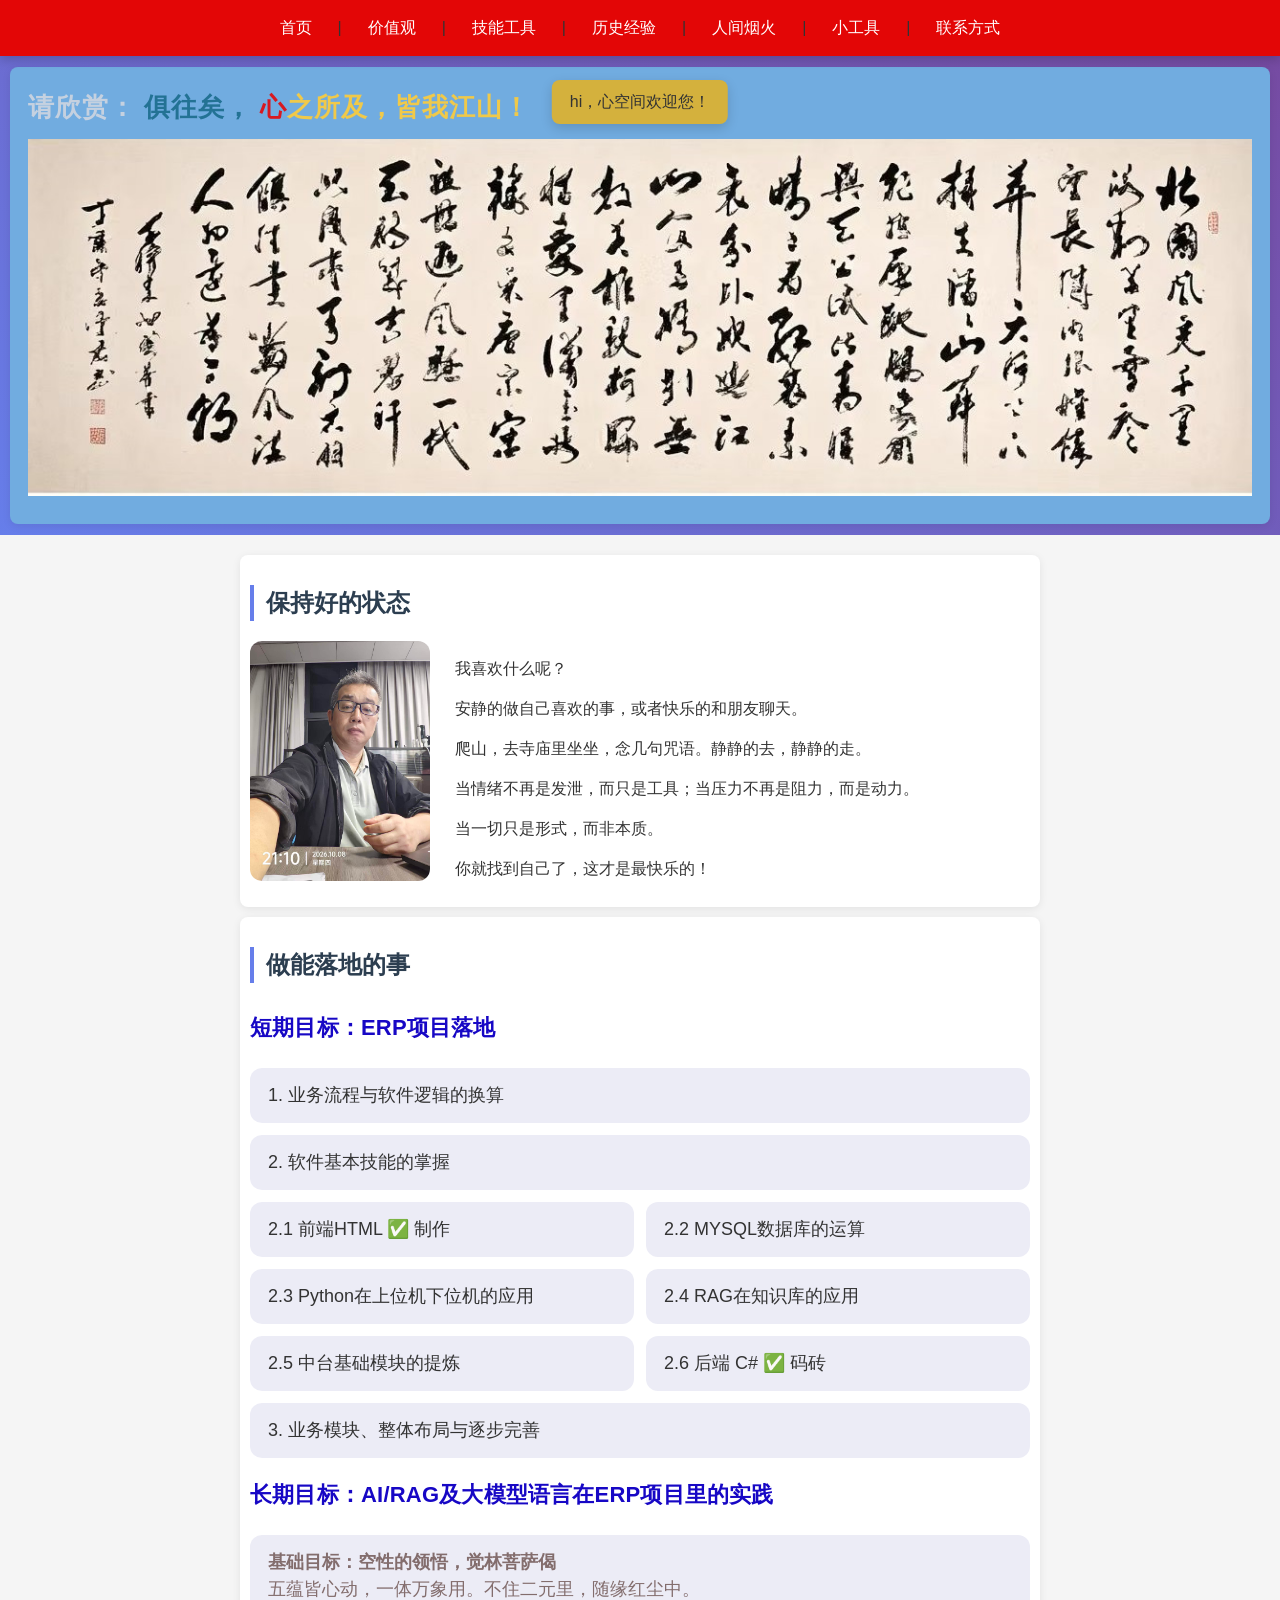
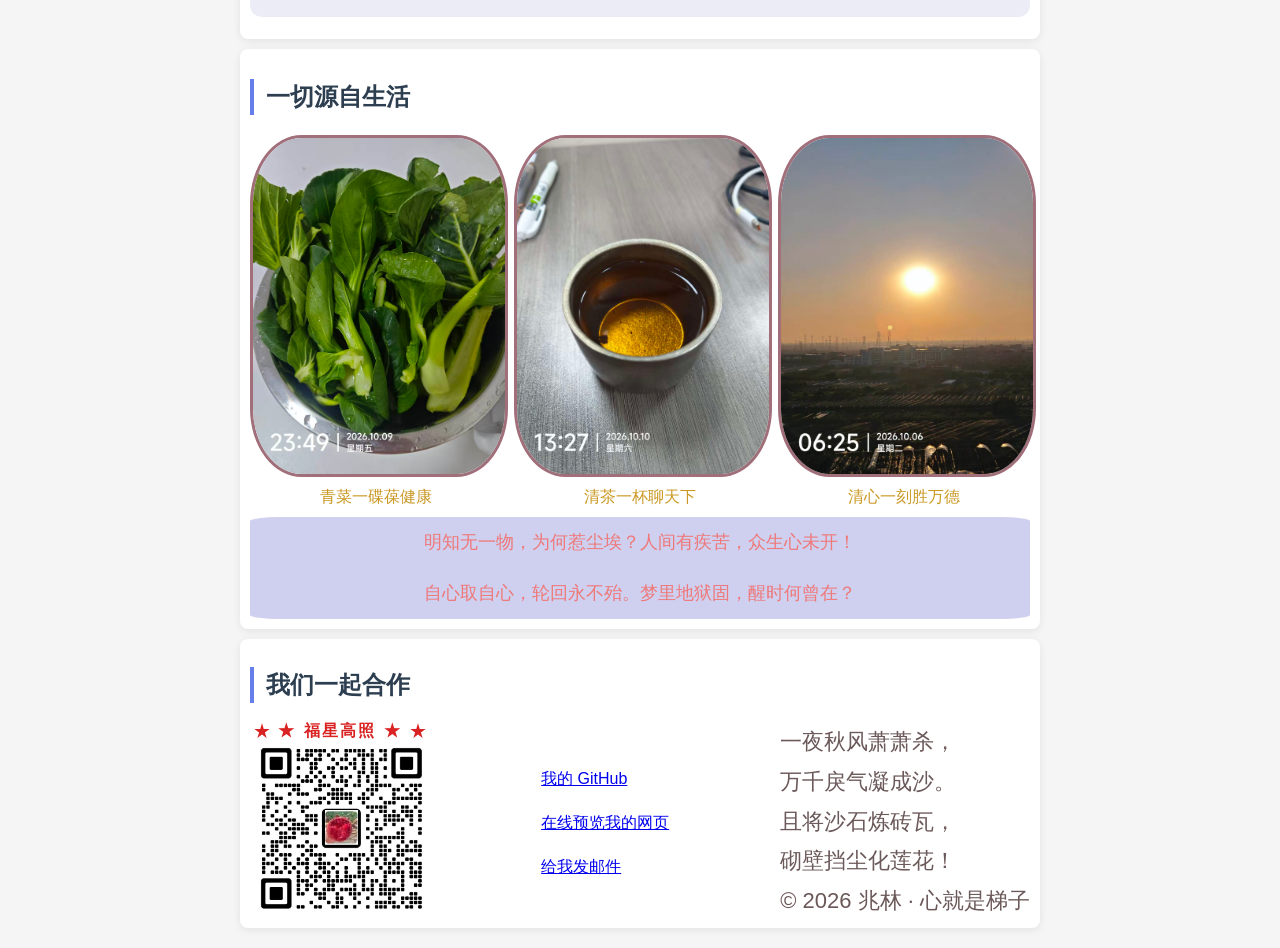
<file: index.html>
<!DOCTYPE html>
<html lang="zh-CN">

<head>
    <style>
    -- 移到css里去了
    </style>
  <meta charset="UTF-8">
  <title>心就是梯子-而我就是通天的梯</title>

  <!-- 绑定 CSS -->
  <link rel="stylesheet" href="zhaolin.css" />

  

</head>

<body>

  <nav>
    <a href="#qinyuanchun">首页</a> |
    <a href="#value">价值观</a> |
    <a href="#skills">技能工具</a> |
     <a href="./experience.html">历史经验</a> |
      <a href="#about">人间烟火</a> |
      <a href="./smalltools.html">小工具</a> |
     <a href="#contact">联系方式</a>
    
  </nav>

  <header>
  <section id="qinyuanchun">
  <h1 >
    <span class="about-title1">请欣赏：</span> 
     <span class="about-title2">俱往矣，</span>
    </span><span class="about-title3">心</span><span class="about-title4">之所及，皆我江山！</span>
  </h1>
  <img src="./images/沁园春.jpg" alt="我的欣赏">
  </section>
</header>

  <main>

  

    <section id="value">
      <h2>保持好的状态</h2>
      <div class="about-row">
        <img src="./images/jzl.jpg" alt="我的头像" width="180">
        <div class="about-text">
          <p>我喜欢什么呢？</p>
          <p>安静的做自己喜欢的事，或者快乐的和朋友聊天。</p>
          <p>爬山，去寺庙里坐坐，念几句咒语。静静的去，静静的走。</p>
          <p>当情绪不再是发泄，而只是工具；当压力不再是阻力，而是动力。</p>
          <p>当一切只是形式，而非本质。</p>
          <p>你就找到自己了，这才是最快乐的！</p>
        </div>
      </div>
    </section>

  <section id="skills">
  <h2>做能落地的事</h2>

  <div class="skills-group">
    <div class="skill-main">短期目标：ERP项目落地</div>

    <div class="skill-card">1. 业务流程与软件逻辑的换算</div>
    <div class="skill-card">2. 软件基本技能的掌握</div>

    <div class="skills-basic">
      <div class="skill-card">2.1 前端HTML ✅ 制作</div>
      <div class="skill-card">2.2 MYSQL数据库的运算</div>
      <div class="skill-card">2.3 Python在上位机下位机的应用</div>
      <div class="skill-card">2.4 RAG在知识库的应用</div>
      <div class="skill-card">2.5 中台基础模块的提炼</div>
      <div class="skill-card">2.6 后端 C# ✅ 码砖</div>
    </div>

    <div class="skill-card">3. 业务模块、整体布局与逐步完善</div>
  </div>

  <div class="skills-group">
    <div class="skill-main">长期目标：AI/RAG及大模型语言在ERP项目里的实践</div>
  </div>

  <div class="skills-group">
    <div class="skill-card skill-insight">
      <p class="skill-main-text">基础目标：空性的领悟，觉林菩萨偈</p>
      <p>五蕴皆心动，一体万象用。不住二元里，随缘红尘中。</p>
    </div>
  </div>
</section>



<section id="about">
  <h2>一切源自生活</h2>

   <div class="life-grid">
    <figure>
      <img src="./images/青菜.jpg" alt="青菜">
      <figcaption>青菜一碟葆健康</figcaption>
    </figure>

    <figure>
      <img src="./images/清茶.jpg" alt="清茶">
      <figcaption>清茶一杯聊天下</figcaption>
    </figure>

    <figure>
      <img src="./images/清晨.jpg" alt="清心">
      <figcaption>清心一刻胜万德</figcaption>
    </figure>
   </div>

   <div class="life-poem">
          <p>明知无一物，为何惹尘埃？人间有疾苦，众生心未开！</p>
          <p>自心取自心，轮回永不殆。梦里地狱固，醒时何曾在？</p>
   </div>



  
</section>


<footer>
  <section id="contact">
   <h2>我们一起合作</h2>
   <div   class="footer-row">

     <div class="footer-left">
       <p class="blessing">
          <span class="stars">★</span>
          <span>福星高照</span>
          <span class="stars">★</span>
       </p>
      <img src="./images/jzlwechat2.jpg" alt="微信二维码" width="180">
     </div>
    
     <div class="footer-middle">
      <p class="footer-links">
        <a href="https://github.com/jymstar" target="_blank">我的 GitHub</a>
        <a href="https://jymstar.github.io/self-html-first-0001/" target="_blank">在线预览我的网页</a>
        <a href="mailto:18651666602@qq.com">给我发邮件</a>
      </p>
      
     </div>
     <div class="footer-right">
          <p>一夜秋风萧萧杀，</p>
          <p>万千戾气凝成沙。</p>
          <p>且将沙石炼砖瓦，</p>
          <p>砌壁挡尘化莲花！</p>
           
         <p class="copyright">© 2026 兆林 · 心就是梯子</p>
     </div>
   
   </div>
  </section>
</footer>

<!-- 绑定 JS，放在 body 结束前 -->
  <script src="zhaolin.js"></script>

</body>

</html>
</file>
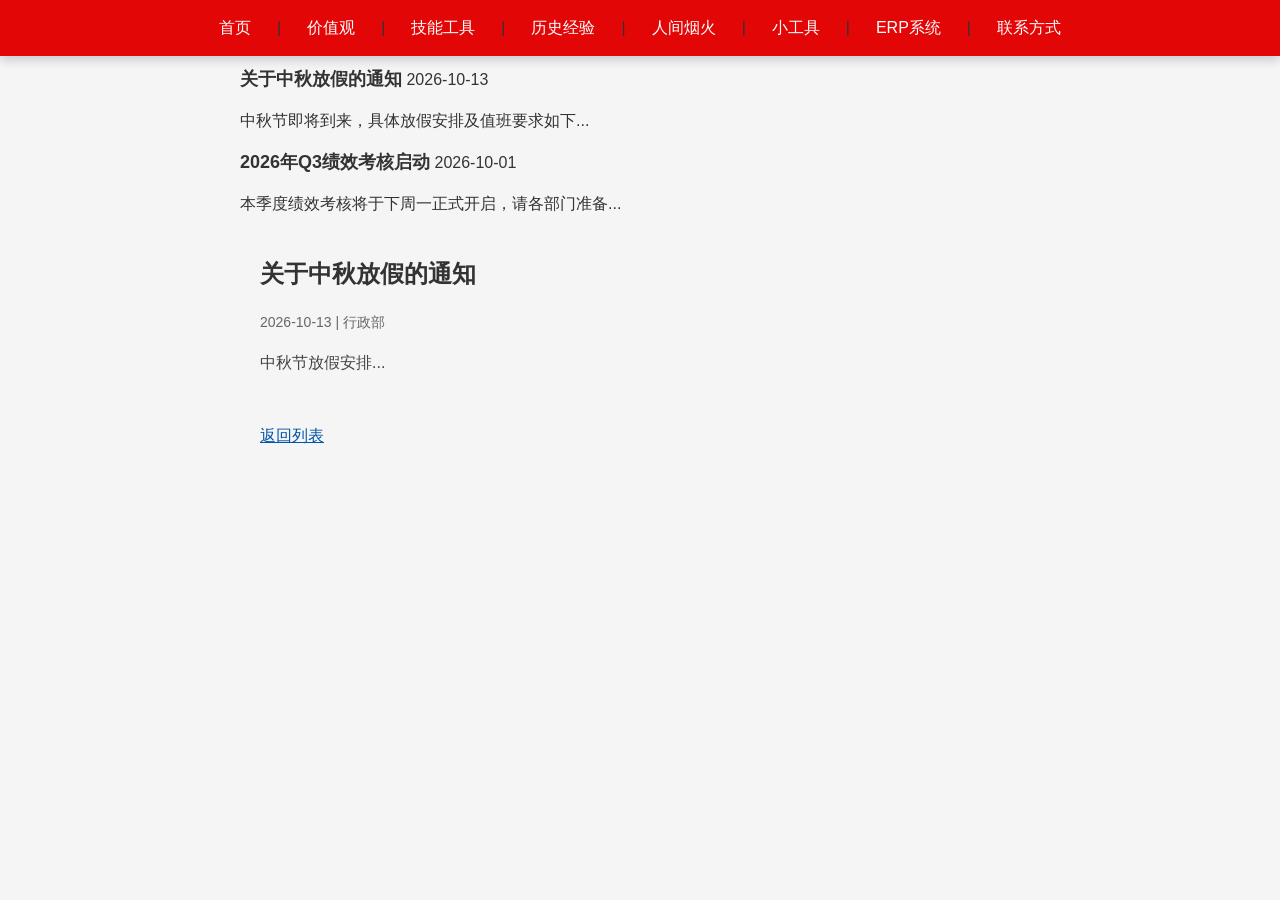
<file: article.html>
<!DOCTYPE html>
<html lang="zh-CN">
<head>
  <meta charset="UTF-8">
  <title>历史经验</title>
  <link rel="stylesheet" href="./article.css">
</head>
<body>
  <nav> 
    
    <a href="./zhaolin.html#qinyuanchun">首页</a>  |
    <a href="./zhaolin.html#value">价值观</a> |
    <a href="./zhaolin.html#skills">技能工具</a> |
    
    <a href="./experience.html">历史经验</a> |
     <a href="./article.html">人间烟火</a> |
      <a href="./smalltools.html">小工具</a> |
        <a href="./bom.html">ERP系统</a> |
    <a href="./zhaolin.html#contact">联系方式</a> 
  </nav>
  
  <!-- 可以放在 index.html 或专门的列表页 -->
   <section>
<div class="news-list">
  <div class="news-item">
    <!-- 跳转到新页面展示，href 携带 id -->
    <a href="article.html?id=1" class="news-title">关于中秋放假的通知</a>
    <span class="news-date">2026-10-13</span>
    <p class="news-summary">中秋节即将到来，具体放假安排及值班要求如下...</p>
  </div>
  <div class="news-item">
    <a href="article.html?id=2" class="news-title">2026年Q3绩效考核启动</a>
    <span class="news-date">2026-10-01</span>
    <p class="news-summary">本季度绩效考核将于下周一正式开启，请各部门准备...</p>
  </div>
</div>


<!-- article.html -->
<div class="article-container">
  <h1 id="artTitle">加载中...</h1>
  <div class="article-meta">
    <span id="artDate"></span> | <span id="artAuthor"></span>
  </div>
  <div class="article-content" id="artContent">
    <!-- 正文由 JS 填充 -->
  </div>
  <a href="javascript:history.back()" class="back-btn">返回列表</a>
</div>
</section>
  <script src="./article.js"></script>

</body>
</html>
</file>
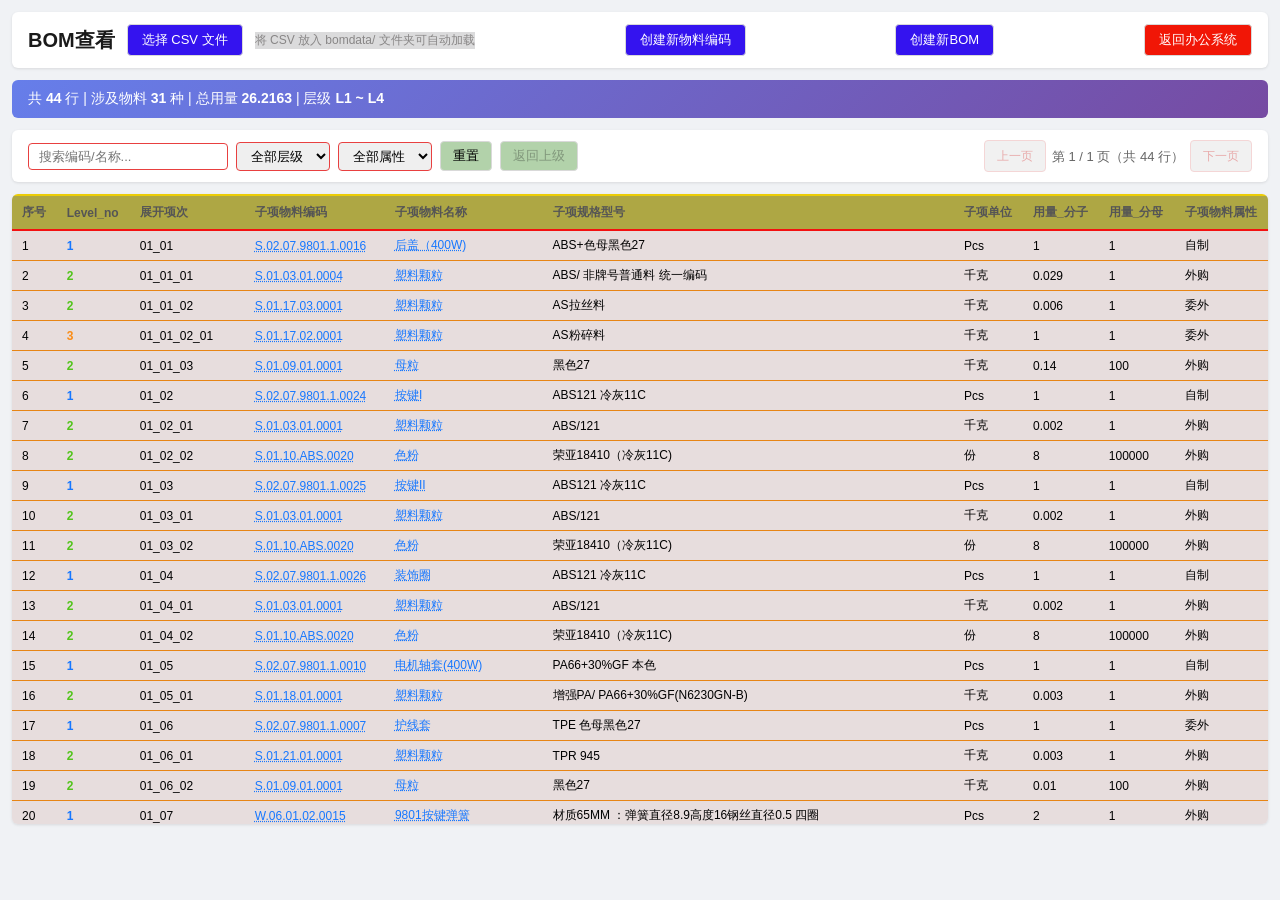
<file: bom.html>
<!DOCTYPE html>
<html lang="zh-CN">
<head>
<meta charset="UTF-8">
<title>心就是梯-是登天的梯</title>
<!-- 绑定 CSS -->
  <link rel="stylesheet" href="bom.css" />
</head>
<body>
<div class="container">
  <div class="top-bar">
    <h1>BOM查看</h1>
    <input type="file" id="fileInput" accept=".csv">
    <button onclick="document.getElementById('fileInput').click()">选择 CSV 文件</button>
    <span class="hint">将 CSV 放入 bomdata/ 文件夹可自动加载</span>
    <button id="create_new_material_code" style="margin-left: auto;">创建新物料编码</button>
    <button id="create_new_bom_code" style="margin-left: auto;">创建新BOM</button>
    
    <button id="backtooa" style="margin-left: auto;">返回办公系统</button>
  </div>

  <div class="summary" id="summary">等待导入数据...</div>
   



  <div class="filters">
    <input type="text" id="searchInput" placeholder="搜索编码/名称..." style="width:200px">
    <select id="levelFilter"><option value="all">全部层级</option></select>
    <select id="propertyFilter"><option value="all">全部属性</option></select>
    <button id="btnReset">重置</button>
    <button id="btnDrill" disabled>返回上级</button>
    <div class="pagination top-pagination" id="pagination" style="margin-left: auto;">  </div>
  </div>

  <div class="table-wrap">
    <table id="bomTable">
      <thead>
        <tr>
          <th>序号</th>
          
          <th>Level_no</th>
          <th>展开项次</th>
          <th>子项物料编码</th>
          <th>子项物料名称</th>
          <th>子项规格型号</th>
          <th>子项单位</th>
          <th>用量_分子</th>
          <th>用量_分母</th>
          <th>子项物料属性</th>
       </tr>
      </thead>
      <tbody id="bomBody">
        <tr><td colspan="14" style="text-align:center;color:#270fda;padding:40px;">请选择 CSV 文件导入</td></tr>
      </tbody>
    </table>
  </div>

  
</div>

 <script src="./bom.js"></script>
</body>
</html>
</file>
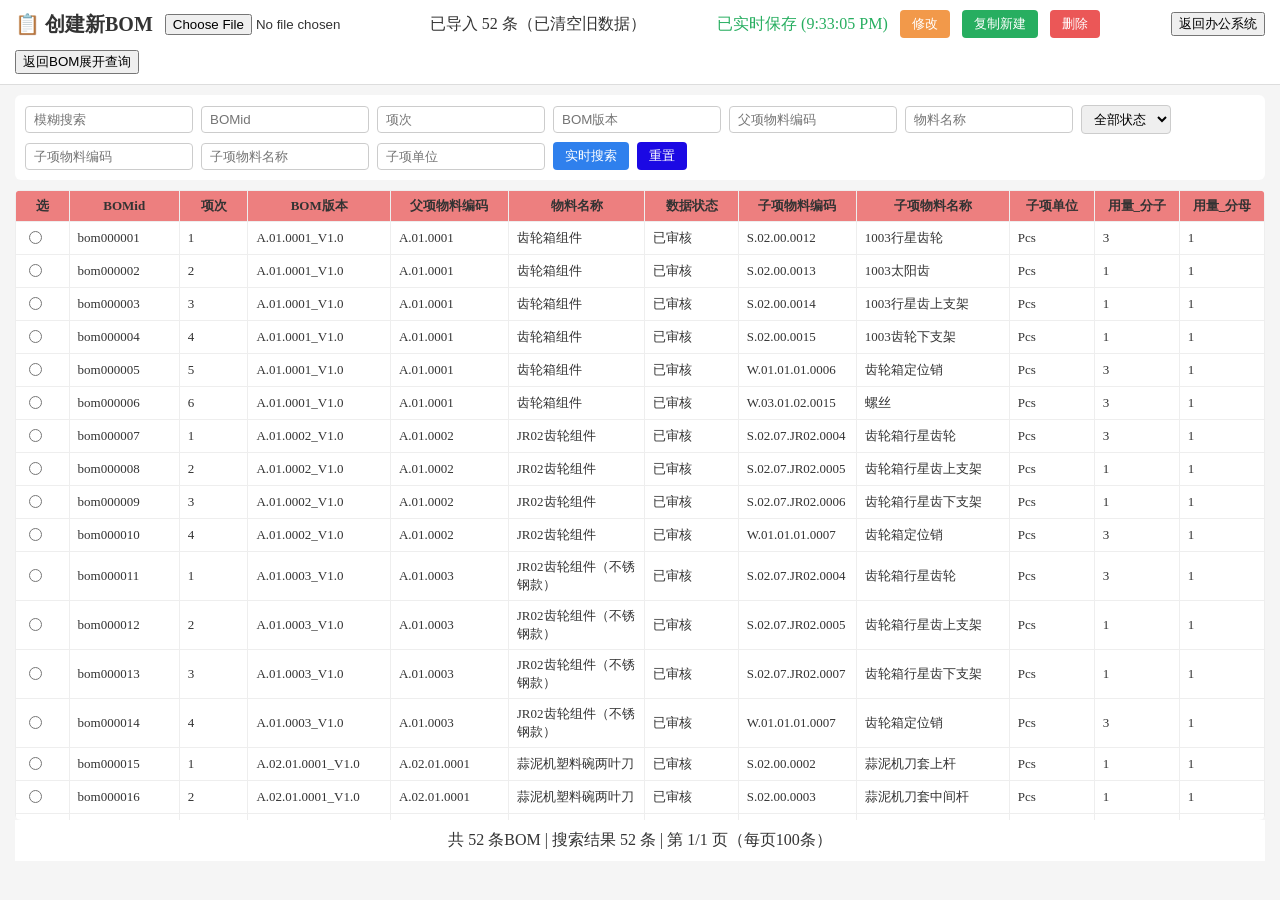
<file: bomlist.html>
<!DOCTYPE html>
<html lang="zh-CN">
<head>
<meta charset="UTF-8">
<title>物料清单主数据</title>
<link rel="stylesheet" href="bomlist.css" />
</head>
<body>

<div class="top">
  <div class="title">📋 创建新BOM</div>
  <input type="file" id="fileInput" accept=".csv">
  <span id="importTip">已导入 0 条</span>
  <span style="margin-left:auto;color:#27ae60;" id="saveTip"></span>
  <button class="btn btn-orange" onclick="openEdit('edit')">修改</button>
  <button class="btn btn-green" onclick="openEdit('copy')">复制新建</button>
  <button class="btn btn-red" onclick="doDelete()">删除</button>
  <button id="backtooa" style="margin-left: auto;">返回办公系统</button>
  <button class="create_new_bom_search" id="create_new_bom_search" onclick="history.back()">返回BOM展开查询</button>
  
</div>

<div class="search-row">
  <input id="s_mohu" placeholder="模糊搜索" oninput="debounceSearch()">
  <input id="s_bomid" placeholder="BOMid" oninput="debounceSearch()">
  <input id="s_item" placeholder="项次" oninput="debounceSearch()">
  <input id="s_version" placeholder="BOM版本" oninput="debounceSearch()">
  <input id="s_parentcode" placeholder="父项物料编码" oninput="debounceSearch()">
  <input id="s_parentname" placeholder="物料名称" oninput="debounceSearch()">
  <select id="s_status"><option value="">全部状态</option><option>已审核</option><option>重新审核</option></select>
  <input id="s_childcode" placeholder="子项物料编码" oninput="debounceSearch()">
  <input id="s_childname" placeholder="子项物料名称" oninput="debounceSearch()">
  <input id="s_childunit" placeholder="子项单位" oninput="debounceSearch()">
  <button class="btn btn-blue" onclick="doSearch()">实时搜索</button>
  <button class="btn btn-gray" onclick="resetSearch()">重置</button>
</div>

<div class="table-container">
  <table>
    <thead>
      <tr>
        <th style="width:40px;">选</th>
        <th style="width:100px;">BOMid</th>
        <th style="width:60px;">项次</th>
        <th style="width:140px;">BOM版本</th>
        <th style="width:120px;">父项物料编码</th>
        <th style="width:140px;">物料名称</th>
        <th style="width:90px;">数据状态</th>
        <th style="width:120px;">子项物料编码</th>
        <th style="width:160px;">子项物料名称</th>
        <th style="width:80px;">子项单位</th>
        <th style="width:80px;">用量_分子</th>
        <th style="width:80px;">用量_分母</th>
      </tr>
    </thead>
    <tbody id="tbody"></tbody>
  </table>
</div>

<div id="pagination"></div>

<div id="modal">
  <div class="box">
    <h3 id="modalTitle">修改BOM</h3>
    <form id="editForm">
      <input type="hidden" id="f_mode"><input type="hidden" id="f_id">
      <div class="form-row"><label>BOMid</label><input id="f_bomid"><span class="tip" id="codeTip"></span></div>
      <div class="form-row"><label>项次</label><input id="f_item"></div>
      <div class="form-row"><label>BOM版本</label><input id="f_version"></div>
      <div class="form-row"><label>父项编码</label><input id="f_parentcode"></div>
      <div class="form-row"><label>物料名称</label><input id="f_parentname"></div>
      <div class="form-row"><label>数据状态</label><input id="f_status"></div>
      <div class="form-row"><label>子项编码</label><input id="f_childcode"></div>
      <div class="form-row"><label>子项名称</label><input id="f_childname"></div>
      <div class="form-row"><label>子项单位</label><input id="f_childunit"></div>
      <div class="form-row"><label>用量_分子</label><input id="f_numerator"></div>
      <div class="form-row"><label>用量_分母</label><input id="f_denominator"></div>
      <div style="text-align:right;">
        <button type="button" class="btn btn-gray" onclick="closeModal()">取消</button>
        <button type="submit" class="btn btn-blue">保存</button>
      </div>
    </form>
  </div>
</div>

<script src="./bomlist.js"></script>
</body>
</html>
</file>
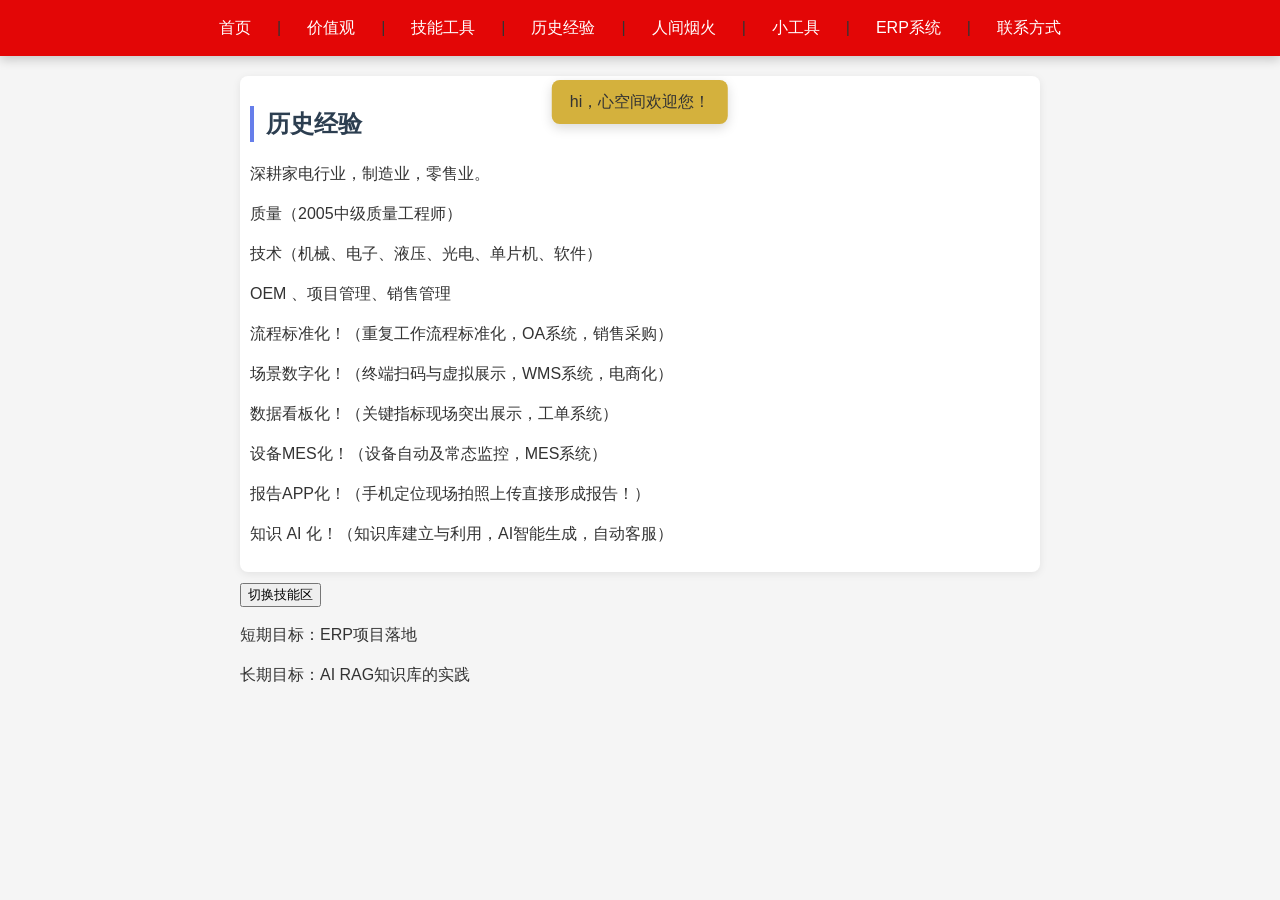
<file: experience.html>
<!DOCTYPE html>
<html lang="zh-CN">
<head>
  <meta charset="UTF-8">
  <title>历史经验</title>
  <link rel="stylesheet" href="./zhaolin.css">
</head>
<body>
  <nav> 
    
    <a href="./zhaolin.html#qinyuanchun">首页</a>  |
    <a href="./zhaolin.html#value">价值观</a> |
    <a href="./zhaolin.html#skills">技能工具</a> |
    
    <a href="./experience.html">历史经验</a> |
     <a href="./article.html">人间烟火</a> |
      <a href="./smalltools.html">小工具</a> |
        <a href="./bom.html">ERP系统</a> |
    <a href="./zhaolin.html#contact">联系方式</a> 
  </nav>

  <main>
    <section>
      <h2>历史经验</h2>
      <p>深耕家电行业，制造业，零售业。</p>
       <p> 质量（2005中级质量工程师）</p>
       <p> 技术（机械、电子、液压、光电、单片机、软件）</p>
       <p> OEM 、项目管理、销售管理</p>
    
       <p>流程标准化！（重复工作流程标准化，OA系统，销售采购）</p>
       <p>场景数字化！（终端扫码与虚拟展示，WMS系统，电商化）</p>
       <p>数据看板化！（关键指标现场突出展示，工单系统）</p>
       <p>设备MES化！（设备自动及常态监控，MES系统）</p>
       <p>报告APP化！（手机定位现场拍照上传直接形成报告！）</p>
       <p>知识 AI 化！（知识库建立与利用，AI智能生成，自动客服）</p>
    </section>



<button id="toggleBtn">切换技能区</button>
<div id="skills" style="margin-top: 12px;">
  <p>短期目标：ERP项目落地</p>
  <p>长期目标：AI RAG知识库的实践</p>
</div>

  </main>

  <script src="./zhaolin.js"></script>
</body>
</html>
</file>
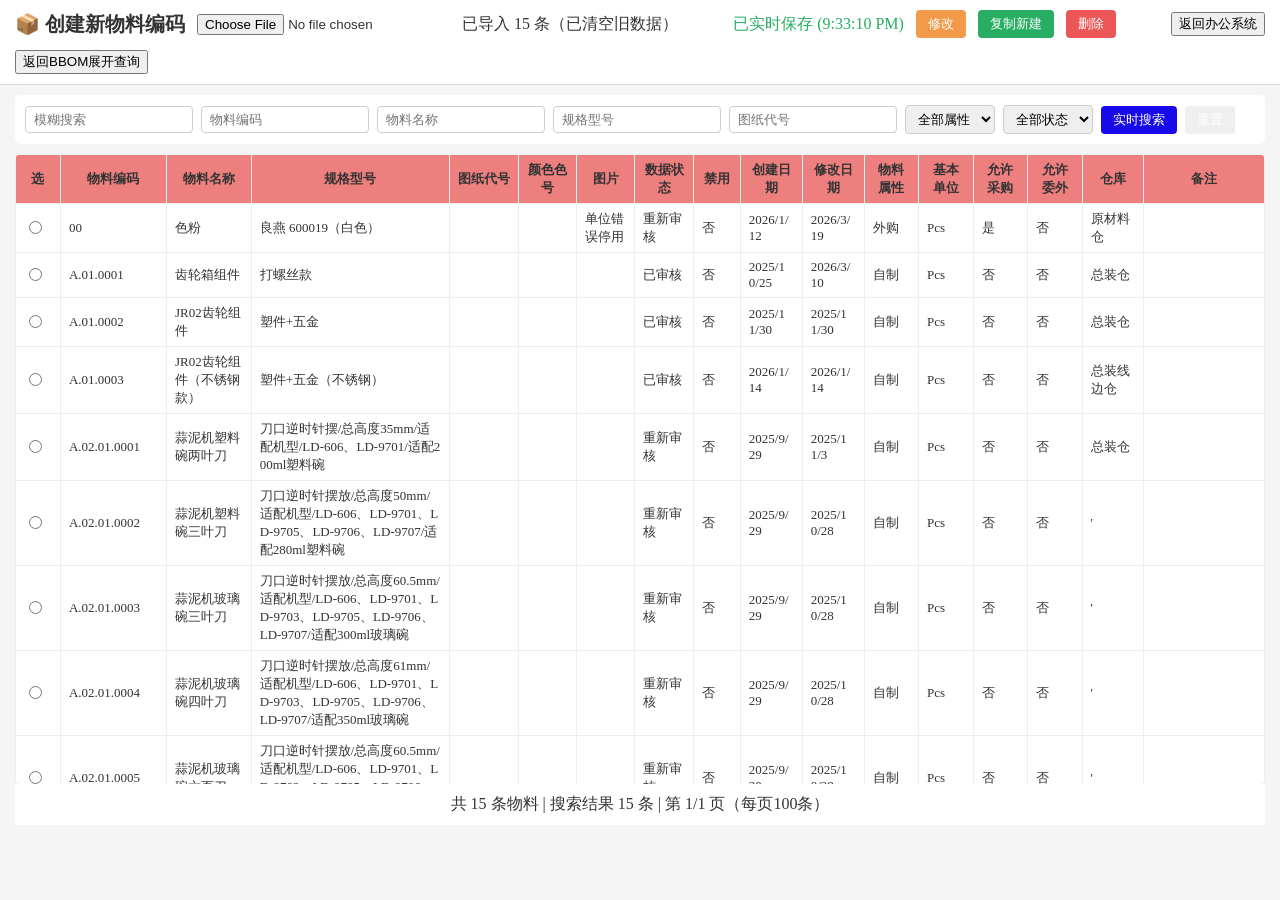
<file: material.html>
<!DOCTYPE html>
<html lang="zh-CN">
<head>
<meta charset="UTF-8">
<title>:物料主数据</title>

<link rel="stylesheet" href="material.css" />
</head>
<body>

<div class="top">
  
  <div class="title">📦 创建新物料编码</div>
  <input type="file" id="fileInput" accept=".csv">
  <span id="importTip">已导入 0 条</span>
  <span style="margin-left:auto;color:#27ae60;" id="saveTip"></span>
   <button class="btn btn-orange" onclick="openEdit('edit')">修改</button>
  <button class="btn btn-green" onclick="openEdit('copy')">复制新建</button>
  <button class="btn btn-red" onclick="doDelete()">删除</button>
  <button id="backtooa" style="margin-left: auto;">返回办公系统</button>
  <button class="create_new_bom_search" id="create_new_bom_search" onclick="history.back()">返回BBOM展开查询</button>
</div>

<div class="search-row">
  <input id="s_mohu" placeholder="模糊搜索" oninput="debounceSearch()">
  <input id="s_code" placeholder="物料编码" oninput="debounceSearch()">
  <input id="s_name" placeholder="物料名称" oninput="debounceSearch()">
  <input id="s_spec" placeholder="规格型号" oninput="debounceSearch()">
  <input id="s_draw" placeholder="图纸代号" oninput="debounceSearch()">
  <select id="s_attr"><option value="">全部属性</option><option>外购</option><option>自制</option><option>委外</option></select>
  <select id="s_status"><option value="">全部状态</option><option>已审核</option><option>重新审核</option></select>
  <button class="btn btn-blue" onclick="doSearch()">实时搜索</button>
  <button class="btn btn-gray" onclick="resetSearch()">重置</button>
 
</div>

<div class="table-container">
  <table>
    <thead>
      <tr>
        <th style="width:40px;">选</th>
        <th style="width:120px;">物料编码</th>
        <th style="width:140px;">物料名称</th>
        <th style="width:260px;">规格型号</th>
        <th style="width:120px;">图纸代号</th>
        <th style="width:90px;">颜色色号</th>
        <th style="width:90px;">图片</th>
        <th style="width:90px;">数据状态</th>
        <th style="width:60px;">禁用</th>
        <th style="width:100px;">创建日期</th>
        <th style="width:100px;">修改日期</th>
        <th style="width:80px;">物料属性</th>
        <th style="width:80px;">基本单位</th>
        <th style="width:80px;">允许采购</th>
        <th style="width:80px;">允许委外</th>
        <th style="width:100px;">仓库</th>
        <th style="width:160px;">备注</th>
      </tr>
    </thead>
    <tbody id="tbody"></tbody>
  </table>
</div>

<div id="pagination"></div>

<div id="modal">
  <div class="box">
    <h3 id="modalTitle">修改物料</h3>
    <form id="editForm">
      <input type="hidden" id="f_mode"><input type="hidden" id="f_id">
      <div class="form-row"><label>编码</label><input id="f_code"><span class="tip" id="codeTip"></span></div>
      <div class="form-row"><label>名称</label><input id="f_name"></div>
      <div class="form-row"><label>规格</label><input id="f_spec" class="col-spec"></div>
      <div class="form-row"><label>图纸</label><input id="f_drawing"></div>
      <div class="form-row"><label>颜色</label><input id="f_color"></div>
      <div class="form-row"><label>单位</label><input id="f_unit" value="Pcs"></div>
      <div class="form-row"><label>属性</label><select id="f_attr"><option>外购</option><option>自制</option></select></div>
      <div class="form-row"><label>仓库</label><input id="f_warehouse"></div>
      <div class="form-row"><label>备注</label><textarea id="f_remark"></textarea></div>
      <div style="text-align:right;">
        <button type="button" class="btn btn-gray" onclick="closeModal()">取消</button>
        <button type="submit" class="btn btn-blue">保存</button>
      </div>
    </form>
  </div>
</div>

 <script src="./material.js"></script>
</body>
</html>
</file>
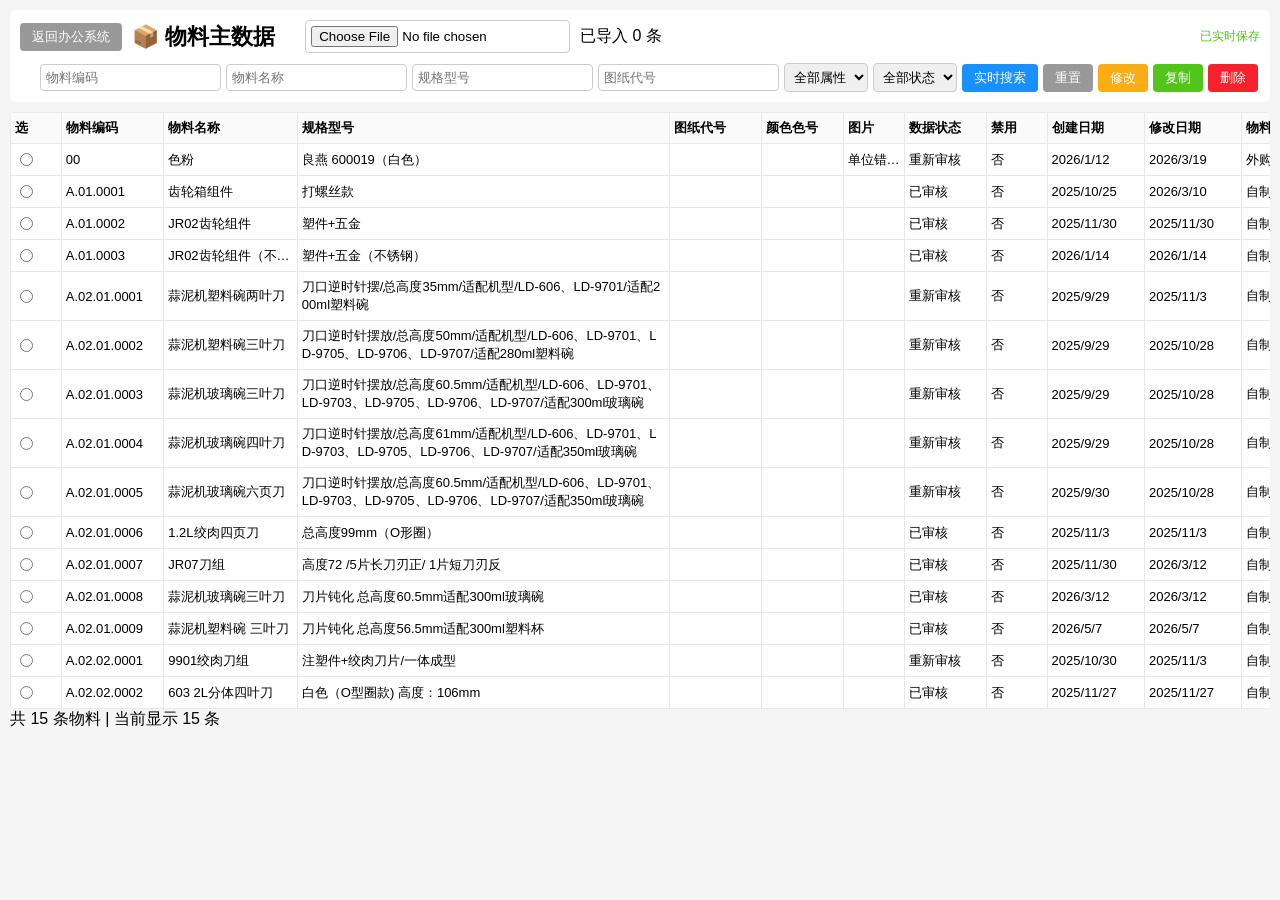
<file: material2.html>
<!DOCTYPE html>
<html lang="zh-CN">
<head>
<meta charset="UTF-8">
<title>物料主数据</title>
<style>
  body { font-family: "Microsoft YaHei", sans-serif; margin: 10px; background: #f5f5f5; }
  .top-bar { background: #fff; padding: 10px; border-radius: 6px; margin-bottom: 10px; display: flex; align-items: center; gap: 10px; flex-wrap: wrap;}
  .title { font-size: 22px; font-weight: bold; margin-right: 20px; }
  .search-area { display: flex; gap: 5px; align-items: center; }
  input, select { padding: 5px; border: 1px solid #ccc; border-radius: 4px; }
  button { padding: 5px 12px; border: none; border-radius: 4px; cursor: pointer; }
  .btn-blue { background: #1890ff; color: #fff; }
  .btn-gray { background: #999; color: #fff; }
  .btn-orange { background: #faad14; color: #fff; }
  .btn-green { background: #52c41a; color: #fff; }
  .btn-red { background: #f5222d; color: #fff; }
  
  .table-container { background: #fff; border-radius: 6px; overflow: auto; max-height: 75vh; }
  table { border-collapse: collapse; table-layout: fixed; width: 100%; min-width: 1600px; font-size: 13px;}
  /* 严格固定列宽，防止规格型号撑破 */
  th, td { border: 1px solid #e8e8e8; padding: 6px 4px; text-align: left; white-space: nowrap; overflow: hidden; text-overflow: ellipsis; vertical-align: middle;}
  th { background: #fafafa; font-weight: bold; }
  /* 列宽分配 */
  .col-sel { width: 40px; } .col-code { width: 90px; } .col-name { width: 120px; }
  .col-spec { width: 320px; } /* 规格型号限制宽度，溢出省略 */
  .col-draw { width: 80px; } .col-color { width: 70px; } .col-pic { width: 50px; }
  .col-status { width: 70px; } .col-disable { width: 50px; } .col-date { width: 85px; }
  .col-attr { width: 60px; } .col-unit { width: 50px; } .col-buy { width: 60px; }
  .col-out { width: 60px; } .col-ware { width: 80px; }
  
  .modal-mask { display: none; position: fixed; top: 0; left: 0; width: 100%; height: 100%; background: rgba(0,0,0,0.5); z-index: 999; }
  .modal { position: absolute; top: 50%; left: 50%; transform: translate(-50%, -50%); background: #fff; padding: 20px; border-radius: 6px; width: 600px; }
  .modal h3 { margin-top: 0; }
  .form-row { display: flex; margin-bottom: 10px; }
  .form-row label { width: 80px; text-align: right; margin-right: 10px; line-height: 30px;}
  .form-row input, .form-row select { flex: 1; }
  .save-tip { color: #52c41a; font-size: 12px; margin-left: auto; }
  /* 规格型号（第4列，保留你原有的红框+末段逻辑，仅提权兜底） */
table th:nth-child(4), table td:nth-child(4) {
  width: 350px;
  max-width: 400px;
  white-space: normal !important;
  word-break: break-all;
}
</style>
</head>
<body>

<div class="top-bar">
  <button class="btn-gray">返回办公系统</button>
  <span class="title">📦 物料主数据</span>
  <input type="file" id="fileInput" accept=".csv">
  <span id="importHint">已导入 0 条</span>
  <span class="save-tip" id="saveTip">已实时保存</span>
  
  <div class="search-area" style="margin-left:20px;">
    <input id="s_code" placeholder="物料编码" oninput="doSearch()">
    <input id="s_name" placeholder="物料名称" oninput="doSearch()">
    <input id="s_spec" placeholder="规格型号" oninput="doSearch()">
    <input id="s_draw" placeholder="图纸代号" oninput="doSearch()">
    <select id="s_attr" onchange="doSearch()">
      <option value="">全部属性</option><option>自制</option><option>外购</option>
    </select>
    <select id="s_status" onchange="doSearch()">
      <option value="">全部状态</option><option>已审核</option><option>重新审核</option>
    </select>
    <button class="btn-blue" onclick="doSearch()">实时搜索</button>
    <button class="btn-gray" onclick="resetSearch()">重置</button>
    <button class="btn-orange" onclick="openEdit('edit')">修改</button>
    <button class="btn-green" onclick="openEdit('copy')">复制</button>
    <button class="btn-red" onclick="doDelete()">删除</button>
  </div>
</div>

<div class="table-container">
  <table id="mainTable">
    <thead>
      <tr>
        <th class="col-sel">选</th>
        <th class="col-code">物料编码</th>
        <th class="col-name">物料名称</th>
        <th class="col-spec">规格型号</th>
        <th class="col-draw">图纸代号</th>
        <th class="col-color">颜色色号</th>
        <th class="col-pic">图片</th>
        <th class="col-status">数据状态</th>
        <th class="col-disable">禁用</th>
        <th class="col-date">创建日期</th>
        <th class="col-date">修改日期</th>
        <th class="col-attr">物料属性</th>
        <th class="col-unit">基本单位</th>
        <th class="col-buy">允许采购</th>
        <th class="col-out">允许委外</th>
        <th class="col-ware">仓库</th>
      </tr>
    </thead>
    <tbody id="tb"></tbody>
  </table>
</div>
<div id="countTip"></div>

<!-- 弹窗 -->
<div class="modal-mask" id="modal">
  <div class="modal">
    <h3 id="modalTitle">修改物料</h3>
    <form id="editForm">
      <input type="hidden" id="f_mode"><input type="hidden" id="f_id">
      <div class="form-row"><label>编码</label><input id="f_code" required><span id="codeTip" style="font-size:12px;color:#999;"></span></div>
      <div class="form-row"><label>名称</label><input id="f_name"></div>
      <div class="form-row"><label>规格</label><input id="f_spec"></div>
      <div class="form-row"><label>图纸</label><input id="f_drawing"></div>
      <div class="form-row"><label>颜色</label><input id="f_color"></div>
      <div class="form-row"><label>单位</label><input id="f_unit" value="Pcs"></div>
      <div class="form-row"><label>属性</label><select id="f_attr"><option>自制</option><option>外购</option></select></div>
      <div class="form-row"><label>仓库</label><input id="f_warehouse"></div>
      <div style="text-align:right;margin-top:15px;">
        <button type="button" class="btn-gray" onclick="closeModal()">取消</button>
        <button type="submit" class="btn-blue">提交审核</button>
      </div>
    </form>
  </div>
</div>

<script>
let all = JSON.parse(localStorage.getItem('material_all_v2')||'[]');
let selectedId = null;

// 智能解码(UTF-8/GBK)
async function decodeCSV(buf){
  const u8 = new Uint8Array(buf);
  if(u8[0]==0xEF&&u8[1]==0xBB&&u8[2]==0xBF) return new TextDecoder('utf-8').decode(u8.slice(3));
  try{ return new TextDecoder('utf-8').decode(buf); }catch(e){}
  // 简易GBK回退(实际环境可用TextDecoder('gbk'))
  return new TextDecoder('gbk',{fatal:false}).decode(buf);
}

// 严谨CSV解析(处理引号内逗号)
function parseCSV(text){
  const rows=[]; let cur='', row=[], q=false;
  for(let i=0;i<text.length;i++){
    let c=text[i];
    if(c=='"'){ q=!q; cur+=c; }
    else if(c==','&&!q){ row.push(cur); cur=''; }
    else if((c=='\n'||c=='\r')&&!q){
      if(cur||row.length){ row.push(cur); rows.push(row); row=[]; cur=''; }
    } else cur+=c;
  }
  if(cur||row.length){ row.push(cur); rows.push(row); }
  return rows.map(r=>r.map(c=>c.replace(/^"|"$/g,'').replace(/""/g,'"').trim())).filter(r=>r.length>5);
}

// 导入映射(严格16列)
function importText(text){
  const rows = parseCSV(text);
  let cnt=0;
  rows.slice(1).forEach(r=>{ // 跳过表头
    if(r.length<10) return;
    const obj={
      _id: 'm_'+Date.now()+'_'+Math.random().toString(36).substr(2,5),
      code: r[0], name: r[1], spec: r[2], drawing: r[3]||'', color: r[4]||'',
      pic: r[5]||'', status: r[6]||'重新审核', disabled: r[7]||'否',
      cdate: r[8]||'', mdate: r[9]||'', attr: r[10]||'自制', unit: r[11]||'Pcs',
      allowBuy: r[12]||'否', allowOut: r[13]||'否', warehouse: r[14]||'', remark: r[15]||''
    };
    const idx = all.findIndex(m=>m.code===obj.code);
    if(idx>-1) all[idx]={...all[idx],...obj,_id:all[idx]._id}; else all.push(obj);
    cnt++;
  });
  saveRealTime(); doSearch();
  document.getElementById('importHint').textContent = `已导入 ${cnt} 条`;
}

function saveRealTime(){
  localStorage.setItem('material_all_v2', JSON.stringify(all));
  document.getElementById('saveTip').textContent = '已实时保存 ('+(new Date().toLocaleTimeString())+')';
}

function doSearch(){
  const sc=document.getElementById('s_code').value.trim();
  const sn=document.getElementById('s_name').value.trim();
  const ss=document.getElementById('s_spec').value.trim();
  const sd=document.getElementById('s_draw').value.trim();
  const sa=document.getElementById('s_attr').value;
  const st=document.getElementById('s_status').value;
  const filtered = all.filter(m=>
    (!sc||m.code.includes(sc))&&(!sn||m.name.includes(sn))&&
    (!ss||m.spec.includes(ss))&&(!sd||m.drawing.includes(sd))&&
    (!sa||m.attr===sa)&&(!st||m.status===st)
  );
  render(filtered);
}
function resetSearch(){
  ['s_code','s_name','s_spec','s_draw','s_attr','s_status'].forEach(id=>document.getElementById(id).value='');
  doSearch();
}

function render(list){
  document.getElementById('countTip').textContent = `共 ${all.length} 条物料 | 当前显示 ${list.length} 条`;
  const tb=document.getElementById('tb');
  tb.innerHTML = list.map(m=>`
    <tr style="${selectedId===m._id?'background:#e6f7ff;':''}">
      <td class="col-sel"><input type="radio" name="sel" ${selectedId===m._id?'checked':''} onclick="selectedId='${m._id}';doSearch()"></td>
      <td class="col-code" title="${m.code}">${m.code}</td>
      <td class="col-name" title="${m.name}">${m.name}</td>
      <td class="col-spec" title="${m.spec}">${m.spec}</td>
      <td class="col-draw">${m.drawing}</td>
      <td class="col-color">${m.color}</td>
      <td class="col-pic">${m.pic}</td>
      <td class="col-status">${m.status}</td>
      <td class="col-disable">${m.disabled}</td>
      <td class="col-date">${m.cdate}</td>
      <td class="col-date">${m.mdate}</td>
      <td class="col-attr">${m.attr}</td>
      <td class="col-unit">${m.unit}</td>
      <td class="col-buy">${m.allowBuy}</td>
      <td class="col-out">${m.allowOut}</td>
      <td class="col-ware">${m.warehouse}</td>
    </tr>`).join('');
}

// 弹窗
function getSelected(){ return all.find(x=>x._id===selectedId); }
function openEdit(mode){
  const cur=getSelected(); if(!cur&&mode!=='copy') return alert('请先选中一条');
  const isCopy=mode==='copy';
  document.getElementById('modalTitle').textContent = isCopy?'复制物料':'修改物料';
  document.getElementById('f_mode').value=mode; document.getElementById('f_id').value=cur?._id||'';
  const ci=document.getElementById('f_code');
  ci.value = isCopy?(cur?.code+'_COPY'||''):(cur?.code||'');
  ci.readOnly=!isCopy; document.getElementById('codeTip').textContent = isCopy?'(可改)':'(不可改)';
  document.getElementById('f_name').value=cur?.name||'';
  document.getElementById('f_spec').value=cur?.spec||'';
  document.getElementById('f_drawing').value=cur?.drawing||'';
  document.getElementById('f_color').value=cur?.color||'';
  document.getElementById('f_unit').value=cur?.unit||'Pcs';
  document.getElementById('f_attr').value=cur?.attr||'自制';
  document.getElementById('f_warehouse').value=cur?.warehouse||'';
  document.getElementById('modal').style.display='block';
}
function closeModal(){ document.getElementById('modal').style.display='none'; }

document.getElementById('editForm').addEventListener('submit',e=>{
  e.preventDefault();
  const mode=document.getElementById('f_mode').value;
  const code=document.getElementById('f_code').value.trim();
  if(mode==='copy'&&all.some(m=>m.code===code)) return alert('编码已存在');
  const now=new Date().toLocaleDateString();
  const data={
    _id: mode==='copy'?'m_'+Date.now():document.getElementById('f_id').value,
    code, name:document.getElementById('f_name').value.trim(), spec:document.getElementById('f_spec').value.trim(),
    drawing:document.getElementById('f_drawing').value.trim(), color:document.getElementById('f_color').value.trim(),
    unit:document.getElementById('f_unit').value, attr:document.getElementById('f_attr').value,
    warehouse:document.getElementById('f_warehouse').value.trim(),
    status:'重新审核', cdate:mode==='copy'?now:(getSelected()?.cdate||now), mdate:now,
    pic:'', disabled:'否', allowBuy:'否', allowOut:'否', remark:''
  };
  if(mode==='copy') all.push(data); else{ const idx=all.findIndex(m=>m._id===data._id); if(idx>-1) all[idx]=data; }
  saveRealTime(); doSearch(); closeModal();
  alert(mode==='copy'?'复制已存入':'修改已提交');
});
function doDelete(){
  if(!selectedId) return alert('请先选中');
  if(!confirm('确定删除？')) return;
  all=all.filter(m=>m._id!==selectedId); selectedId=null; saveRealTime(); doSearch();
}

// 文件导入
document.getElementById('fileInput').addEventListener('change',async e=>{
  const f=e.target.files[0]; if(!f) return;
  const buf=await f.arrayBuffer(); const txt=await decodeCSV(buf); importText(txt);
});

// 初始自动加载(同目录 bomdata/...)
if(all.length===0){
  fetch('bomdata/_物料主数据__20261016.csv').then(r=>r.arrayBuffer()).then(async buf=>{
    const txt=await decodeCSV(buf); importText(txt);
  }).catch(()=>{});
}
doSearch();
</script>
</body>
</html>
</file>
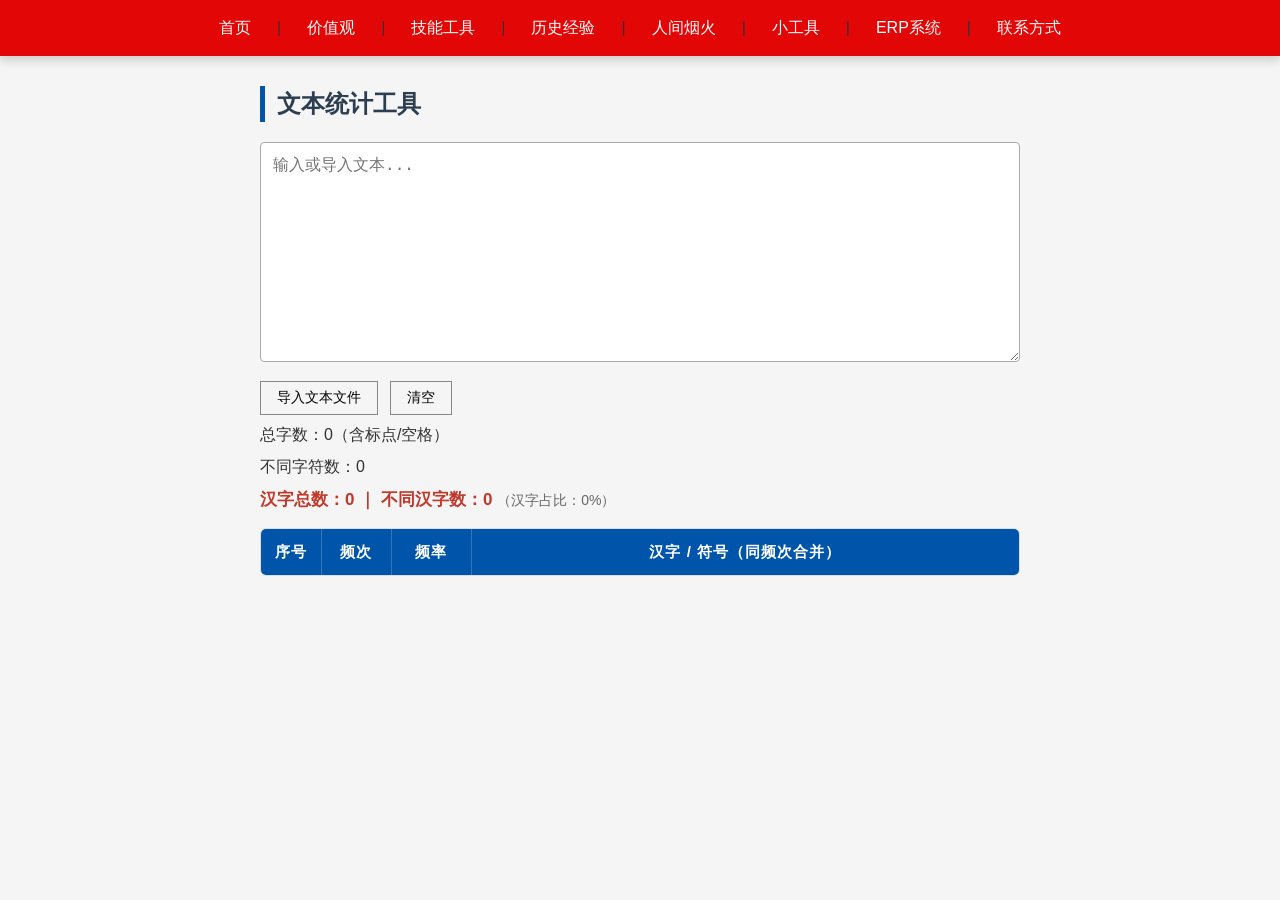
<file: smalltools.html>
<!DOCTYPE html>
<html lang="zh-CN">
<head>
  <meta charset="UTF-8">
  <title>小工具</title>
  <!-- 绑定 CSS -->
  <link rel="stylesheet" href="smalltools.css" />

</head>
<body>
  <nav> 
    <a href="./zhaolin.html#qinyuanchun">首页</a> |
    <a href="./zhaolin.html#value">价值观</a> |
    <a href="./zhaolin.html#skills">技能工具</a> |
    <a href="./experience.html">历史经验</a> |
    <a href="./article.html">人间烟火</a> |
    <a href="./smalltools.html">小工具</a> |
      <a href="./bom.html">ERP系统</a> |
    <a href="./zhaolin.html#contact">联系方式</a> 
  </nav>

  <section class="tool-box">
    <h2>文本统计工具</h2>
    <textarea id="stTextInput" rows="6" placeholder="输入或导入文本..."></textarea>
    
    <div class="btn-group">
      <button id="stImportBtn">导入文本文件</button>
      <button id="stClearBtn">清空</button>
      <input type="file" id="stFileInput" style="display:none;" accept=".txt,.md,.csv,.json,.html,.htm,.xml,.js,.css,.log,text/*">
    </div>
    
    <div class="st-stat-line">总字数：<span id="stTotalCount">0</span>（含标点/空格）</div>
    <div class="st-stat-line">不同字符数：<span id="stUniqueCount">0</span></div>
    <div class="st-stat-line st-han-stat">
      汉字总数：<span id="stHanTotal">0</span> ｜ 不同汉字数：<span id="stHanUnique">0</span>
      <span style="font-size:14px;color:#666;font-weight:normal;">（汉字占比：<span id="stHanRate">0%</span>）</span>
    </div>

    <div class="table-wrapper">
      <table id="stResultTable">

        <thead>
          <tr>
            <th style="width:60px;">序号</th>
            <th style="width:70px;">频次</th>
            <th style="width:80px;">频率</th>
            <th>汉字 / 符号（同频次合并）</th>
          </tr>
        </thead>

        <tbody>
            
        </tbody>

      </table>
    </div>

  </section>

  <script src="./smalltools.js"></script>
</body>
</html>
</file>
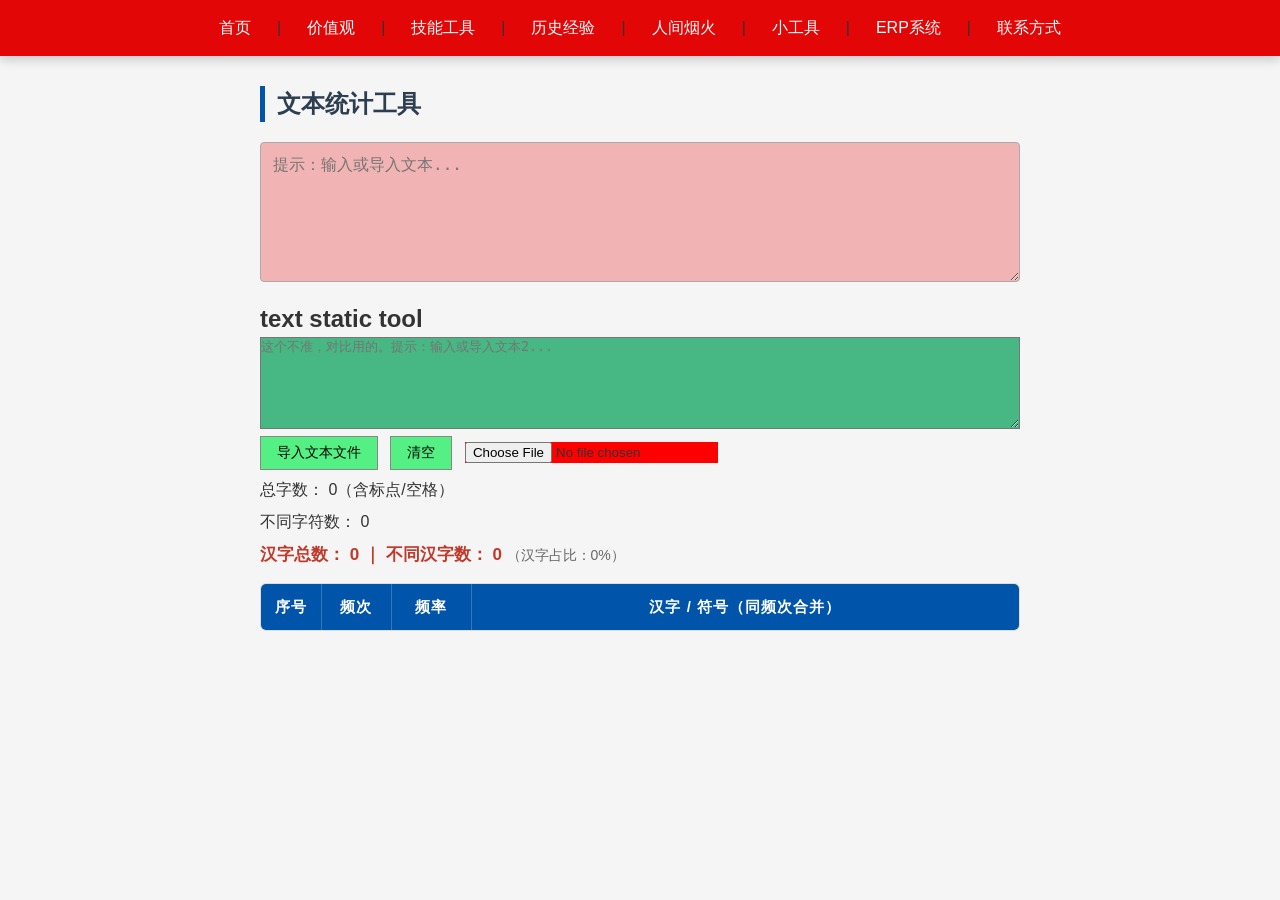
<file: test.html>
<!DOCTYPE html>
<html lang="zh-CN">
<head>
  <meta charset="UTF-8">
  <title>小工具</title>
  <!-- 绑定 CSS -->
  <link rel="stylesheet" href="test.css" />

</head>
<body>
  <nav> 
    <a href="./zhaolin.html#qinyuanchun">首页</a> |
    <a href="./zhaolin.html#value">价值观</a> |
    <a href="./zhaolin.html#skills">技能工具</a> |
    <a href="./experience.html">历史经验</a> |
    <a href="./article.html">人间烟火</a> |
    <a href="./smalltools.html">小工具</a> |
      <a href="./bom.html">ERP系统</a> |
    <a href="./zhaolin.html#contact">联系方式</a> 
  </nav>

  <section class="static-tool">
    <h2 class="beauty1">文本统计工具</h2>
    <textarea id="stTextInput" class="hello1" rows="6" placeholder="提示：输入或导入文本..."></textarea>
    <h1 class="beauty2">text static tool</h1>
    <textarea id="stTextInput2" class="hello2"  rows="6" placeholder="这个不准，对比用的。提示：输入或导入文本2..."></textarea>
    
    <div class="btn-group">
      <button id="stImportBtn">导入文本文件</button>
      <button id="stClearBtn">清空</button>
      <input type="file" id="stFileInput" style="background-color: red;" accept=".txt,.md,.csv,.json,.html,.htm,.xml,.js,.css,.log,text/*">
    </div>
    
    <div class="st-stat-line">
        总字数： <span id="stTotalCount">0</span>（含标点/空格）
    </div>
    <div class="st-stat-line">
        不同字符数： <span id="stUniqueCount">0</span>
    </div>
    <div class="st-stat-line st-han-stat">
      汉字总数： <span id="stHanTotal">0</span>
       ｜ 不同汉字数： <span id="stHanUnique">0</span>
      <span  style="font-size:14px;  color:#666;  font-weight:normal;">
      （汉字占比：<span id="stHanRate">0%</span>）
      </span>
    </div>

    <div class="table-wrapper">
      <table id="stResultTable">

        <thead>
          <tr>
            <th style="width:60px;">序号</th>
            <th style="width:70px;">频次</th>
            <th style="width:80px;">频率</th>
            <th>汉字 / 符号（同频次合并）</th>
          </tr>
        </thead>

        <tbody>
            
        </tbody>

      </table>
    </div>

  </section>

  <script src="./test.js"></script>
</body>
</html>
</file>
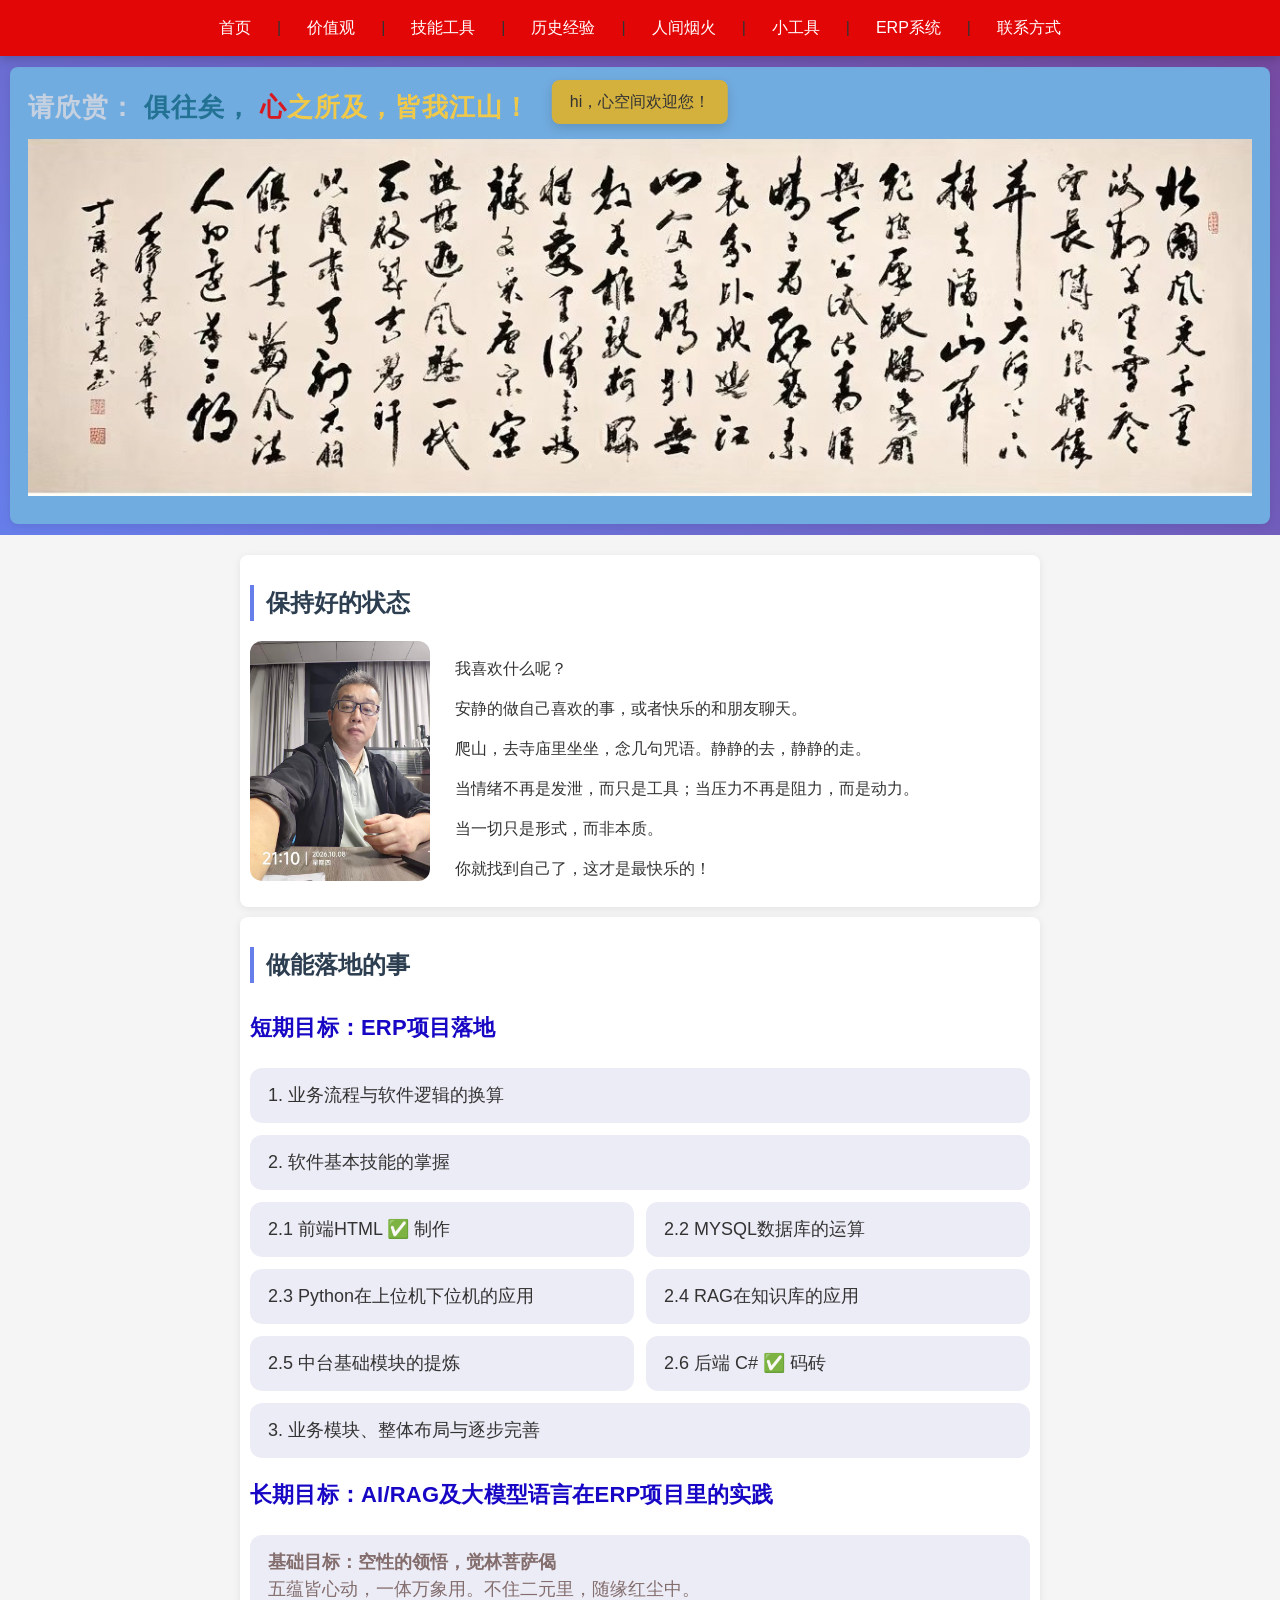
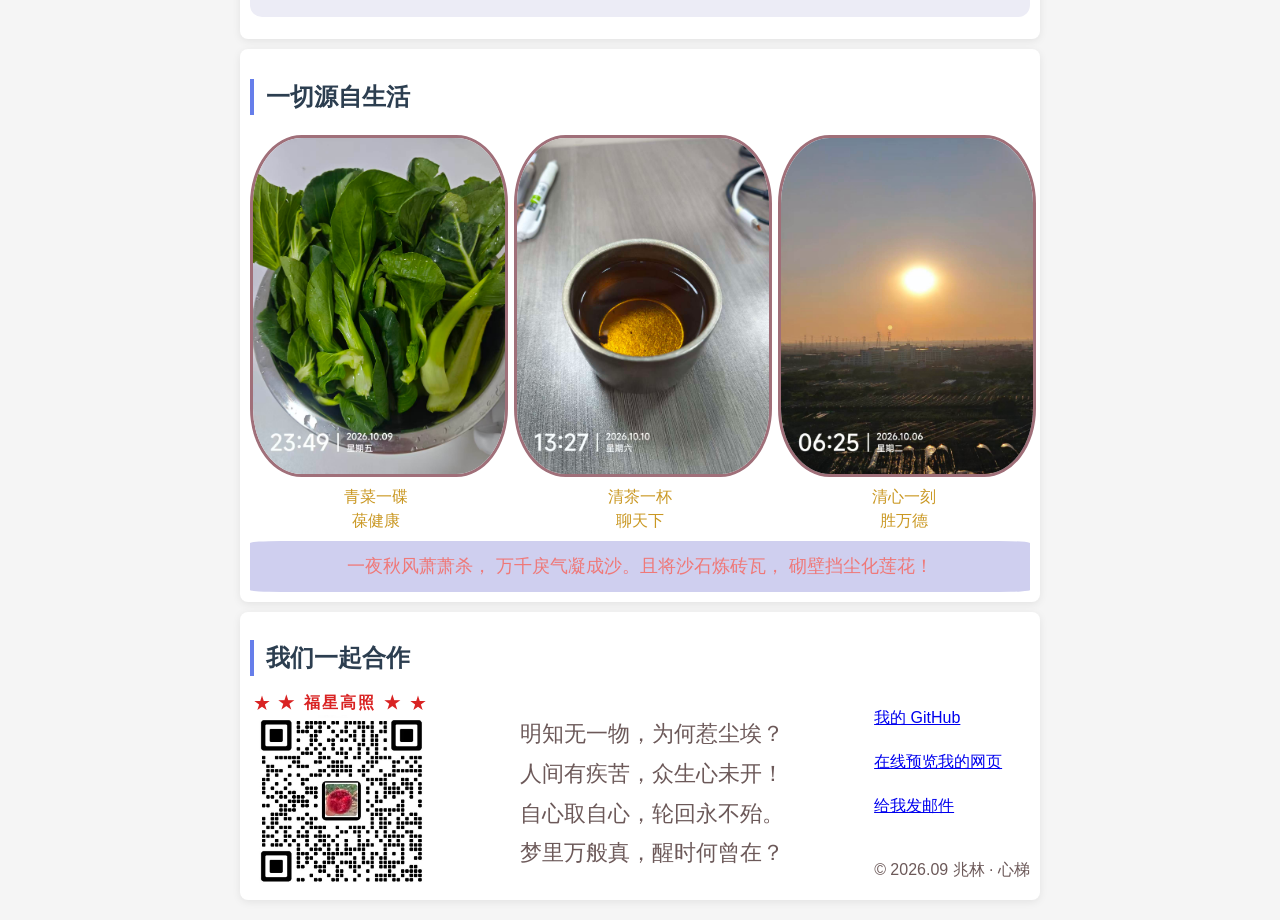
<file: zhaolin.html>
<!DOCTYPE html>
<html lang="zh-CN">

<head>
   
  <meta charset="UTF-8">
  <title>心就是梯-是登天的梯</title>

  <!-- 绑定 CSS -->
  <link rel="stylesheet" href="zhaolin.css" />

  

</head>

<body>

  <nav>
    <a href="#qinyuanchun">首页</a> |
    <a href="#value">价值观</a> |
    <a href="#skills">技能工具</a> |
     <a href="./experience.html">历史经验</a> |
      <a href="./article.html">人间烟火</a> |
      <a href="./smalltools.html">小工具</a> |
      <a href="./bomextend.html">ERP系统</a> |
     <a href="#contact">联系方式</a>
    
  </nav>

  <header>
  <section id="qinyuanchun">
  <h1 >
    <span class="about-title1">请欣赏：</span> 
     <span class="about-title2">俱往矣，</span>
    <span class="about-title3">心</span><span class="about-title4">之所及，皆我江山！</span>
  </h1>
  <img src="./images/沁园春.jpg" alt="我的欣赏">
  </section>
</header>

  <main>

  

    <section id="value">
      <h2>保持好的状态</h2>
      <div class="about-row">
        <img src="./images/jzl.jpg" alt="我的头像" width="180">
        <div class="about-text">
          <p>我喜欢什么呢？</p>
          <p>安静的做自己喜欢的事，或者快乐的和朋友聊天。</p>
          <p>爬山，去寺庙里坐坐，念几句咒语。静静的去，静静的走。</p>
          <p>当情绪不再是发泄，而只是工具；当压力不再是阻力，而是动力。</p>
          <p>当一切只是形式，而非本质。</p>
          <p>你就找到自己了，这才是最快乐的！</p>
        </div>
      </div>
    </section>

  <section id="skills">
  <h2>做能落地的事</h2>

  <div class="skills-group">
    <div class="skill-main">短期目标：ERP项目落地</div>

    <div class="skill-card">1. 业务流程与软件逻辑的换算</div>
    <div class="skill-card">2. 软件基本技能的掌握</div>

    <div class="skills-basic">
      <div class="skill-card">2.1 前端HTML ✅ 制作</div>
      <div class="skill-card">2.2 MYSQL数据库的运算</div>
      <div class="skill-card">2.3 Python在上位机下位机的应用</div>
      <div class="skill-card">2.4 RAG在知识库的应用</div>
      <div class="skill-card">2.5 中台基础模块的提炼</div>
      <div class="skill-card">2.6 后端 C# ✅ 码砖</div>
    </div>

    <div class="skill-card">3. 业务模块、整体布局与逐步完善</div>
  </div>

  <div class="skills-group">
    <div class="skill-main">长期目标：AI/RAG及大模型语言在ERP项目里的实践</div>
  </div>

  <div class="skills-group">
    <div class="skill-card skill-insight">
      <p class="skill-main-text">基础目标：空性的领悟，觉林菩萨偈</p>
      <p>五蕴皆心动，一体万象用。不住二元里，随缘红尘中。</p>
    </div>
  </div>
</section>



<section id="about">
  <h2>一切源自生活</h2>
    

    <div class="life-grid">
     <figure>
      <img src="./images/青菜.jpg" alt="青菜">
      <figcaption>青菜一碟<br>葆健康</figcaption>
     </figure>

     <figure>
      <img src="./images/清茶.jpg" alt="清茶">
      <figcaption>清茶一杯<br>聊天下</figcaption>
     </figure>

     <figure>
      <img src="./images/清晨.jpg" alt="清心">
      <figcaption>清心一刻<br>胜万德</figcaption>
     </figure>
    
    

   </div>

    <div class="life-poem">
          <p>一夜秋风萧萧杀， 万千戾气凝成沙。且将沙石炼砖瓦， 砌壁挡尘化莲花！</p>
    </div>



  
</section>


<footer>
  <section id="contact">
   <h2>我们一起合作</h2>
   <div   class="footer-row">

     <div class="footer-left">
       <p class="blessing">
          <span class="stars">★</span>
          <span>福星高照</span>
          <span class="stars">★</span>
       </p>
      <img src="./images/jzlwechat2.jpg" alt="微信二维码" width="180">
     </div>
    
     
     <div class="footer-right">
           
           <p>明知无一物，为何惹尘埃？</p>
           <p>人间有疾苦，众生心未开！</p>
           <p>自心取自心，轮回永不殆。</p>
           <p>梦里万般真，醒时何曾在？</p>
         
     </div>
   
     <div class="footer-middle">
      <div class="footer-links">
        <a href="https://github.com/jymstar" target="_blank">我的 GitHub</a>
        <a href="https://jymstar.github.io/self-html-first-0001/" target="_blank">在线预览我的网页</a>
        <a href="mailto:18651666602@qq.com">给我发邮件</a>
        <p class="copyright">© 2026.09 兆林 · 心梯</p>
      </div>
      
     </div>
   </div>
  </section>
</footer>
<!-- 绑定 JS，放在 body 结束前 -->
  <script src="zhaolin.js"></script>
</body>
</html>
</file>
<file: zhaolin.css>
/* 全局 */
  body {
    font-family: "Microsoft YaHei", "PingFang SC", sans-serif;
    background-color: #f5f5f5;
    margin: 0;
    padding: 0;
    line-height: 1.5;
    color: #333;
  }

  /* 导航 */


/* 头部测试固定 */
nav {
  position: sticky;
  top: 0;
  z-index: 1000;

  background-color: #e30606;
  padding: 12px 20px;

  display: flex;
  justify-content: center;
  align-items: center;
  flex-wrap: wrap;
  gap: 18px;

  box-shadow: 0 4px 10px rgba(0, 0, 0, 0.18);
}

nav a {
  color: #fff;
  text-decoration: none;
  font-size: 16px;
  padding: 4px 8px;
  border-radius: 4px;
}

nav a:hover {
  background-color: rgba(255, 255, 255, 0.2);
}
#qinyuanchun, 
#about,
#value,
#skills,
#contact {
  scroll-margin-top: 60px;
}


  /* 头部 */
  header {
  background: linear-gradient(35deg, #667eea 0%, #764ba2 100%);
  color: rgb(205, 10, 7);
  text-align: left;
  padding: 10px 10px;
}

header h1 {
  margin: 0 0 10px 0;
  font-size: 26px;
  line-height: 1.4;
}

header {
  padding: 1px 10px 1px 10px; /* 上 右 下 左 */
}

#qinyuanchun {
  background: transparent;
  color: #f7f1c0;
}
#qinyuanchun {
  padding-top: 1px;  /* 原来可能是 15px~22px，改小一点 */
  /* 或者上下一起调 */
  padding: 5px 18px 15px; 
}
.about-title1 {
  color: #c5d1e0
}

.about-title2 {
  color:#237294
}

.about-title3 {
  color: #d71920
}

.about-title4 {
  color: #f0c94a
}

.about-title5 {
  color: #f0c94a
}


header img {
  width: 100%;
  height: auto;
  display: block;
}
  /* 主体 */
  main {
    max-width: 800px;
    margin: 0 auto;
    padding: 10px;
  }

  /* 每个区块 */
  section {
    background: white;
    margin: 10px 0;
    padding: 10px;
    border-radius: 8px;
    box-shadow: 0 2px 8px rgba(0,0,0,0.08);
  }
#qinyuanchun {
  background: #71ace0; /* 宣纸米底，最贴书法 */
  padding: 22px 18px 28px;
  color: #2b2118;
}

#qinyuanchun h1 {
  margin: 0 0 14px;
  font-size: 26px;
  letter-spacing: 1px;
}

  section h2 {
    color: #2c3e50;
    border-left: 4px solid #667eea;
    padding-left: 12px;
  }
.about-row {
  display: flex;
  align-items: flex-start;
  gap: 25px;
}

.about-row img {
  border-radius: 12px;
  flex-shrink: 0;
}

.about-text {
  flex: 1;
}
/* 技能区整体 */
/* 每个目标块之间有点距离 */
.skills-group {
  display: flex;
  flex-direction: column;
  gap: 12px;
  margin-bottom: 12px;
}

/* 三个目标标题加粗，占满一行 */

.skill-main {
  grid-column: span 2;
  font-weight: 700;
  font-size: 22px;
  color: #1707c5;
  text-align: left;
  letter-spacing: 0.2px;

  /* 如果它在 grid 里，想让它表现像标题，可以加 */
  margin: 8px 0 12px;
}

.skill-main-text {
  font-weight: 700;
  font-size: 22px;
  color: #1707c5;
  margin: 0 0 8px;
}

.skill-card {
  /* 这里不要写会冲突的大字号/影响标题的样式 */
  padding: 14px 18px;
  border-radius: 12px;
  background: #ececf6;
  color: #333;
  font-size: 18px;
}

.skills-basic {
  display: grid;
  grid-template-columns: 1fr 1fr;
  gap: 12px;
  grid-column: span 2;
}

.skill-insight p {
  margin: 0;
  font-size: 18px;
  color: #836d6d;
}

.life-grid {
  display: grid;
  grid-template-columns: 1fr 1fr 1fr;
  gap: 12px;
}

.life-grid img {
  width: 100%;
  height: auto;
  object-fit: cover;
  border-radius: 8px;
}


.life-grid {
  display: grid;
  grid-template-columns: 1fr 1fr 1fr;
  gap: 12px;
}

.life-grid figure {
  margin: 0;
  text-align: center;
}

.life-grid img {
  width: 100%;
  height: auto;
  object-fit: cover;
  border-radius: 20%;
  display: block;
  border: 3px solid #a06f79;
}

.life-grid figcaption {
  margin-top: 8px;
  margin-bottom: 8px;
  color: #ca9823;
  font-size: 16px;
}
.life-grid div{
  display: grid;
  grid-template-columns: 1fr;
  gap: 12px;
}

.life-poem {
  margin: 10;
  background: #cfcfef;
  border-radius: 4%;
  text-align: center;

}
.life-poem p {
  margin: 0;
  padding: 12px;
  font-size: 18px;
  color: #ef7878;
}
/* footer 并排 */
.footer-row {
  display: flex;
  justify-content: space-between;
  align-items: center;
  gap: 14px;
  max-width: 800px;
  margin: 0 auto;
}

.footer-middle {
  display: flex;
  flex-direction: column;
  align-items: last baseline;
  gap: 16px;              /* 原来6px */
}

.footer-links {
  display: flex;
  gap: 12px;              /* 链接之间间距，可保持或改4px */
  flex-wrap: wrap;
  flex-direction: column;
  margin: 0;             /* 防 p 默认 margin */
}
/* 右侧链接间距 */
.footer-links a {
  margin-bottom: 8px;
  font-size: 16px;
  color: #0000EE; /* 保持原色 */
}
.footer-links a:last-of-type {
  margin-bottom: 12px; /* 和版权拉开 */
}


.footer-middle p {
  margin: 0;             /* 版权行默认 margin 也清掉 */
}
.footer-right {
  display: flex;
  flex-direction: column;
  align-items: last baseline;
  gap: 0px;              /* 原来6px */
}

.footer-right{
  margin: 0;
  text-align: center;
}
.footer-right p {
  margin: 0;
  line-height: 1.8;
  font-size: 22px;
  color: #6c5959;
}

.footer-middle p:last-of-type {
  margin-top: 16px;
  font-size: 16px;
  color: #6c5959;
}
.copyright {
  margin-top: 16px;
  font-size: 16px;
  color: #999;
}

#contact {
  padding-top: 8px;
  padding-bottom: 8px;
}

.qr-title {
  margin: 0;
  font-weight: 600;
}
.blessing {
  display: flex;
  align-items: center;
  justify-content: center;
  gap: 8px;              /* 星星和文字间距，原来10px */
  font-weight: 600;
  letter-spacing: 2px;
  color: #333;
  margin: 0.3;             /* 关键：去掉 p 默认上下外边距 ，0的时候太小了没间隙，改0.3*/
  line-height: 1;        /* 可避免文字行高撑高 */
}

.footer-left {
  display: flex;
  flex-direction: column;
  gap: 4px;              /* 福星高照 和 二维码之间，原来8px */
}
/* 左右红色五角星 */
.blessing::before,
.blessing::after {
  content: "";
  width: 16px;
  height: 16px;
  background: #d92323;
  clip-path: polygon(
    50% 0%,
    61% 35%,
    98% 35%,
    68% 57%,
    79% 91%,
    50% 70%,
    21% 91%,
    32% 57%,
    2% 35%,
    39% 35%
  );
  display: inline-block;
}
footer img {
  display: block;
}
.blessing {
  color: #d92323;
  font-weight: 600;
  letter-spacing: 2px;
  margin: 0;
  line-height: 1;
}
@media (max-width: 600px) {
  .skills-split {
    flex-direction: column;
  }

  .skills-basic {
    grid-template-columns: 1fr;
  }

  .footer-row {
    flex-direction: column;
    align-items: center;
    text-align: center;
    gap: 12px;
  }

  .footer-left {
    align-items: center;
  }

  .footer-links {
    justify-content: center;
  }
}
</file>
<file: article.css>
<style>
 { margin: 0; padding: 0; box-sizing: border-box; }
    /* 页面基础样式 */
    body {
    font-family: "Microsoft YaHei", "PingFang SC", sans-serif;
    background-color: #f5f5f5;
    margin: 0;
    padding: 0;
    line-height: 1.5;
    color: #333;
  }

    nav {
  position: sticky;
  top: 0;
  z-index: 1000;

  background-color: #e30606;
  padding: 12px 20px;

  display: flex;
  justify-content: center;
  align-items: center;
  flex-wrap: wrap;
  gap: 18px;

  box-shadow: 0 4px 10px rgba(0, 0, 0, 0.18);
}

nav a {
  color: #fff;
  text-decoration: none;
  font-size: 16px;
  padding: 4px 8px;
  border-radius: 4px;
}

nav a:hover {
  background-color: rgba(255, 255, 255, 0.2);
}
    
 section {
    max-width: 800px;
    margin: 0 auto;
    padding: 10px;
  }

.article-container {
     max-width: 800px; 
     margin: 40px auto; 
     padding: 0 20px; 
     font-family: sans-serif;
     }
.news-title { 
    color: #333; 
    text-decoration: none; 
    font-size: 18px; 
    font-weight: bold; 
}
.news-title:hover { 
    color: #0055aa; 
    text-decoration: underline; 
}
.article-meta { 
    color: #666; 
    font-size: 14px; 
    margin: 15px 0; 
}
.article-content {
     line-height: 1.8; 
     color: #444; 
    }
.back-btn { 
    display: inline-block;
     margin-top: 30px; 
     color: #0055aa; 
     ext-decoration: none;
     }
</file>
<file: bom.css>
* { box-sizing: border-box; margin: 0; padding: 0; }
body { font-family: "Microsoft YaHei", sans-serif; background: #f0f2f5; font-size: 13px; }

.container { max-width: 1600px; margin: 0 auto; padding: 12px; }

.top-bar {
  background: #fff; padding: 12px 16px; border-radius: 6px;
  box-shadow: 0 1px 3px rgba(0,0,0,0.1); margin-bottom: 12px;
  display: flex; align-items: center; gap: 12px; flex-wrap: wrap;
}
.top-bar h1 { font-size: 20px; color: #1a1a1a; }
.top-bar input[type=file] { display: none; background-color: #52c41a;}
.top-bar button {
  padding: 6px 14px; border: 1px solid #d9d9d9; border-radius: 4px;
  background: #3413ef; color: #fff; cursor: pointer; font-size: 13px;
}
.top-bar button#backtooa {
  padding: 6px 14px; border: 1px solid #d9d9d9; border-radius: 4px;
  background: #f11606; color: #fff; cursor: pointer; font-size: 13px;
}
.top-bar button:hover { background: #d164a5; }
.top-bar .hint { color: #888686; font-size: 12px; background-color: #dbdbdc;}

.summary {
  background: linear-gradient(135deg, #667eea 0%, #764ba2 100%);
  color: #fff; padding: 10px 16px; border-radius: 6px; margin-bottom: 12px;
  font-size: 14px;
}

.filters {
  background: #fff; padding: 10px 16px; border-radius: 6px;
  box-shadow: 0 1px 3px rgba(0,0,0,0.1); margin-bottom: 12px;
  display: flex; gap: 8px; align-items: center; flex-wrap: wrap;
}
.filters input, .filters select {
  padding: 5px 10px; border: 1px solid #e84040; border-radius: 4px; font-size: 13px;
}
.filters button {
  padding: 5px 12px; border: 1px solid #d9d9d9; border-radius: 4px;
  background: #b2d2aa; cursor: pointer; font-size: 13px;
}
.filters button:hover { border-color: #1677ff; color: #1677ff; }

.table-wrap {
  background: #e7dddd; border-radius: 6px; box-shadow: 0 1px 3px rgba(0,0,0,0.1);
  overflow: auto; max-height: 70vh;
}
table { width: 100%; border-collapse: collapse; white-space: nowrap; }
thead { position: sticky; top: 0; z-index: 10; }
th {
  background: #aea744; padding: 8px 10px; text-align: left;
  border-bottom: 2px solid #f31111; border-top: 2px solid #eccd07;font-weight: 600; color: #555; font-size: 12px;
}
td {
  padding: 6px 10px; border-bottom: 1px solid #e78515; font-size: 12px;
}
tr:hover td { background: #f5f8ff; }

.pagination {
  margin-top: 10px;  font-size: 13px; color: #666;
}
.pagination button {
  border: 1px solid #f4d6d6;
  border-radius: 4px; background: #f1f1f1; cursor: pointer; font-size: 12px;
}
.pagination button:hover:not(:disabled) { border-color: #1677ff; color: #1677ff; }
.pagination button:disabled { color: #e8abab; cursor: not-allowed; }

.child-code { color: #1677ff; cursor: pointer; text-decoration: underline dotted; }
.child-code:hover { color: #0958d9; }

.l0 { color: #c41d7f; font-weight: 600; }
.l1 { color: #1677ff; font-weight: 600; }
.l2 { color: #52c41a; font-weight: 600; }
.l3 { color: #fa8c16; font-weight: 600; }
.l4 { color: #722ed1; font-weight: 600; }

/* 分页容器：强制自身垂直居中 + 内部元素居中 */
.pagination {
  display: flex;
  align-items: center;      /* 垂直居中核心 */
  justify-content: center;  /* 内部文字水平居中 */
  gap: 6px;                 /* 替代原来的 margin，间距更均匀 */
  margin: 0;                /* 清除原 margin-top: 10px */
  height: 100%;             /* 撑满搜索行高度，确保居中基准一致 */
  white-space: nowrap;      /* 防止文字换行 */
}

/* 按钮对齐修正 */
.pagination button {
  display: inline-flex;
  align-items: center;
  justify-content: center;
  height: 32px;             /* 与搜索框/下拉框高度对齐（如 32px） */
  margin: 0;
  /* 保留你原有的 padding/border 等 */
}

/* 中间文字强制垂直居中 */
.pagination span, 
.pagination {
  line-height: 1;           /* 消除文字自带行高偏差 */
}
</file>
<file: bomlist.css>
body{margin:0;font-family:微软雅黑;background:#f5f5f5;color:#333;}
  .top{background:#fff;padding:10px 15px;border-bottom:1px solid #ddd;display:flex;align-items:center;gap:12px;flex-wrap:wrap;}
  .title{font-size:20px;font-weight:bold;}
  .search-row{margin:10px 15px;background:#fff;padding:10px;border-radius:6px;display:flex;gap:8px;flex-wrap:wrap;align-items:center;}
  .search-row input,.search-row select{padding:5px 8px;border:1px solid #ccc;border-radius:4px;max-width: 150px;}
  .btn{padding:5px 12px;border:0;border-radius:4px;cursor:pointer;color:#fff;}
  .btn-blue{background:#2f80ed;} .btn-gray{background:#1b09e4;} .btn-orange{background:#f2994a;} .btn-green{background:#27ae60;} .btn-red{background:#eb5757;}
  .table-container{margin:0 15px;background:#fff;border-radius:6px;overflow:auto;max-height:70vh;}
  table{border-collapse:collapse;width:100%;font-size:13px;}
  th,td{border:1px solid #eee;padding:6px 8px;white-space:nowrap;}
  th{background:#ed7f7f;position:sticky;top:0;z-index:1;}
  .col-spec{width:260px;overflow:hidden;text-overflow:ellipsis;white-space:nowrap;}
  tr.sel{background:#e8f4fd;}
  #pagination{text-align:center;padding:10px;background:#fff;margin:0 15px 15px;}
 
  #modal{
    display:none;position:fixed;left:0;top:0;width:100%;z-index: 1000; /* 弹窗遮罩层 */
    height:100%;background:rgba(241, 226, 226, 0.4);max-height: 90vh; /* 最高占屏幕90% */
  overflow-y: auto; /* 内部内容溢出时出现滚动条 */
  padding-bottom: 20px; /* 底部留点呼吸空间 */
}
  #modal .box{background:#e8bcbc;width:520px;margin:80px auto;padding:20px;border-radius:6px;max-height:60vh;overflow:auto;}
  .modal-content {
  z-index: 1001; /* 弹窗内容（若有此类名） */
}
  .form-row{display:flex;gap:10px;margin-bottom:10px;}
  .form-row label{width:80px;text-align:right;}
  .form-row input,.form-row select,.form-row textarea{flex:1;padding:5px;}
  .tip{color:#888;font-size:12px;}
  table th.spec-col, table td.spec-col {
  width: 180px; max-width: 280px;
  white-space: normal; word-break: break-all;
}

td, th {
 white-space: normal;      /* 允许换行（原可能是 nowrap） */
 word-break: break-all;    /* 长串无空格也强制断行 break-all*/
 max-width: 330px;        /* 限制最大宽度，按需调 */
}


/* 物料名称（第2列）：强制不换行，保持窄宽 */
table th:nth-child(2), table td:nth-child(2) {
  white-space: nowrap;
  width: 80px;
}

/* 规格型号（第4列，保留你原有的红框+末段逻辑，仅提权兜底） */
table th:nth-child(4), table td:nth-child(4) {
  width: 150px;
  max-width: 180px;
  white-space: normal !important;
  word-break: break-all;
}

/* 表格内容强制允许复制 */
table tbody td {
  user-select: text !important;
  -webkit-user-select: text !important;
}
/* 第一列（单选框）保持不可复制，避免干扰 */
table tbody td:first-child {
  user-select: none !important;
}
</file>
<file: material.css>
body{margin:0;font-family:微软雅黑;background:#f5f5f5;color:#333;}
  .top{background:#fff;padding:10px 15px;border-bottom:1px solid #ddd;display:flex;align-items:center;gap:12px;flex-wrap:wrap;}
  .title{font-size:20px;font-weight:bold;}
  .search-row{margin:10px 15px;background:#fff;padding:10px;border-radius:6px;display:flex;gap:8px;flex-wrap:wrap;align-items:center;}
  .search-row input,.search-row select{padding:5px 8px;border:1px solid #ccc;border-radius:4px;max-width: 150px;}
  .btn{padding:5px 12px;border:0;border-radius:4px;cursor:pointer;color:#fff;}
  .btn-blue{background:#2f80ed;} .btn-blue{background:#1809e8;} .btn-orange{background:#f2994a;} .btn-green{background:#27ae60;} .btn-red{background:#eb5757;}
  .table-container{margin:0 15px;background:#fff;border-radius:6px;overflow:auto;max-height:70vh;}
  table{border-collapse:collapse;width:100%;font-size:13px;}
  th,td{border:1px solid #eee;padding:6px 8px;white-space:nowrap;}
  th{background:#ed7f7f;position:sticky;top:0;z-index:1;}
  .col-spec{width:260px;overflow:hidden;text-overflow:ellipsis;white-space:nowrap;}
  tr.sel{background:#e8f4fd;}
  #pagination{text-align:center;padding:10px;background:#fff;margin:0 15px 15px;}
 
  #modal{
    display:none;position:fixed;left:0;top:0;width:100%;z-index: 1000; /* 弹窗遮罩层 */
    height:100%;background:rgba(241, 226, 226, 0.4);max-height: 90vh; /* 最高占屏幕90% */
  overflow-y: auto; /* 内部内容溢出时出现滚动条 */
  padding-bottom: 20px; /* 底部留点呼吸空间 */
}
  #modal .box{background:#e8bcbc;width:520px;margin:80px auto;padding:20px;border-radius:6px;max-height:60vh;overflow:auto;}
  .modal-content {
  z-index: 1001; /* 弹窗内容（若有此类名） */
}
  .form-row{display:flex;gap:10px;margin-bottom:10px;}
  .form-row label{width:80px;text-align:right;}
  .form-row input,.form-row select,.form-row textarea{flex:1;padding:5px;}
  .tip{color:#888;font-size:12px;}
  table th.spec-col, table td.spec-col {
  width: 180px; max-width: 280px;
  white-space: normal; word-break: break-all;
}

td, th {
 white-space: normal;      /* 允许换行（原可能是 nowrap） */
 word-break: break-all;    /* 长串无空格也强制断行 break-all*/
 max-width: 330px;        /* 限制最大宽度，按需调 */
}


/* 物料名称（第2列）：强制不换行，保持窄宽 */
table th:nth-child(2), table td:nth-child(2) {
  white-space: nowrap;
  width: 80px;
}

/* 规格型号（第4列，保留你原有的红框+末段逻辑，仅提权兜底） */
table th:nth-child(4), table td:nth-child(4) {
  width: 450px;
  max-width: 500px;
  white-space: normal !important;
  word-break: break-all;
}

/* 表格内容强制允许复制 */
table tbody td {
  user-select: text !important;
  -webkit-user-select: text !important;
}
/* 第一列（单选框）保持不可复制，避免干扰 */
table tbody td:first-child {
  user-select: none !important;
}
</file>
<file: smalltools.css>
*{ margin: 0; padding: 0; box-sizing: border-box; }
    /* 页面基础样式 */
    body {
    font-family: "Microsoft YaHei", "PingFang SC", sans-serif;
    background-color: #f5f5f5;
    margin: 0;
    padding: 0;
    line-height: 1.5;
    color: #333;
  }

    nav {
  position: sticky;
  top: 0;
  z-index: 1000;

  background-color: #e30606;
  padding: 12px 20px;

  display: flex;
  justify-content: center;
  align-items: center;
  flex-wrap: wrap;
  gap: 18px;

  box-shadow: 0 4px 10px rgba(0, 0, 0, 0.18);
}

nav a {
  color: #fff;
  text-decoration: none;
  font-size: 16px;
  padding: 4px 8px;
  border-radius: 4px;
}

nav a:hover {
  background-color: rgba(255, 255, 255, 0.2);
}
    


 section {
    max-width: 800px;
    margin: 0 auto;
    padding: 10px;
  }

    /* 工具区容器 */
    .tool-box {
      max-width: 800px;
      margin: 30px auto;
      padding: 0 20px;
    }
    .tool-box h2 {
      border-left: 5px solid #0055aa;
      padding-left: 12px;
      color: #2c3e50;
      margin-bottom: 20px;
    }
    
    /* 文本框：默认加大 */
    #stTextInput {
      width: 100%;
      min-height: 220px;
      box-sizing: border-box;
      padding: 12px;
      font-size: 16px;
      border: 1px solid #aaa;
      border-radius: 4px;
      resize: vertical;
      margin-bottom: 12px;
    }
    
    /* 按钮 */
    .btn-group button {
      padding: 7px 16px;
      margin-right: 8px;
      border: 1px solid #888;
      background: #f5f5f5;
      cursor: pointer;
      font-size: 14px;
    }
    .btn-group button:hover { background: #e0e0e0; }
    
    /* 统计行 */
    .st-stat-line {
      margin: 8px 0;
      font-size: 16px;
    }
    .st-han-stat {
      color: #c0392b;
      font-weight: bold;
      font-size: 17px;
    }
    
    /* 表格容器与样式（标准表头） */
    .table-wrapper {
      margin-top: 15px;
      border-radius: 6px;
      overflow: hidden;
      border: 1px solid #ddd;
    }
    #stResultTable {
      width: 100%;
      border-collapse: collapse;
      font-size: 15px;
    }
    #stResultTable thead tr {
      background: #0055aa;
      color: #fff;
    }
    #stResultTable th {
      padding: 12px 10px;
      text-align: center;
      font-weight: bold;
      letter-spacing: 1px;
      border-right: 1px solid rgba(255,255,255,0.2);
    }
    #stResultTable th:last-child { border-right: none; }
    #stResultTable td {
      padding: 10px;
      border-bottom: 1px solid #eee;
      border-right: 1px solid #eee;
      vertical-align: top;
    }
    #stResultTable td:last-child { border-right: none; }
    #stResultTable tbody tr:hover { background: #f0f7ff; }
    .divider-row td {
      background: #fafafa;
      color: #666;
      font-style: italic;
      text-align: center !important;
      border-top: 2px dashed #ccc;
      border-bottom: 2px dashed #ccc;
    }
    .char-space { color: #999; font-size: 13px; }
</file>
<file: test.css>
*{ margin: 0; padding: 0; box-sizing: border-box; }
    /* 页面基础样式 */
    body {
    font-family: "Microsoft YaHei", "PingFang SC", sans-serif;
    background-color: #f5f5f5;
    margin: 0;
    padding: 0;
    line-height: 1.5;
    color: #333;
  }

    nav {
  position: sticky;
  top: 0;
  z-index: 1000;

  background-color: #e30606;
  padding: 12px 20px;

  display: flex;
  justify-content: center;
  align-items: center;
  flex-wrap: wrap;
  gap: 18px;

  box-shadow: 0 4px 10px rgba(0, 0, 0, 0.18);
}

nav a {
  color: #fff;
  text-decoration: none;
  font-size: 16px;
  padding: 4px 8px;
  border-radius: 4px;
}

nav a:hover {
  background-color: rgba(255, 255, 255, 0.2);
}
    


 section {
    max-width: 800px;
    margin: 0 auto;
    padding: 10px;
  }

    /* 工具区容器 */
    .static-tool {
      max-width: 800px;
      margin: 30px auto;
      padding: 0 20px;
    }
    .static-tool h2 {
      border-left: 5px solid #0055aa;
      padding-left: 12px;
      color: #2c3e50;
      margin-bottom: 20px;
    }
    
    /* 文本框：默认加大 */
    #stTextInput {
      width: 100%;
      min-height: 120px;
      box-sizing: border-box;
      padding: 12px;
      font-size: 16px;
      border: 1px solid #aaa;
      border-radius: 4px;
      resize: vertical;
      margin-bottom: 12px;
    }
    
    .hello1 { width: 100%;background: #f1b3b3;}
    .hello2 { width: 100%;background: #47b783;}

    /* 按钮 */
    .btn-group button {
      padding: 7px 16px;
      margin-right: 8px;
      border: 1px solid #888;
      background: #55f084;
      cursor: pointer;
      font-size: 14px;
    }
    .btn-group button:hover { background: #d47878; }
    
    /* 统计行 */
    .st-stat-line {
      margin: 8px 0;
      font-size: 16px;
    }
    .st-han-stat {
      color: #c0392b;
      font-weight: bold;
      font-size: 17px;
    }
    
    /* 表格容器与样式（标准表头） */
    .table-wrapper {
      margin-top: 15px;
      border-radius: 6px;
      overflow: hidden;
      border: 1px solid #ddd;
    }
    #stResultTable {
      width: 100%;
      border-collapse: collapse;
      font-size: 15px;
    }
    #stResultTable thead tr {
      background: #0055aa;
      color: #fff;
    }
    #stResultTable th {
      padding: 12px 10px;
      text-align: center;
      font-weight: bold;
      letter-spacing: 1px;
      border-right: 1px solid rgba(255,255,255,0.2);
    }
    #stResultTable th:last-child { border-right: none; }
    #stResultTable td {
      padding: 10px;
      border-bottom: 1px solid #eee;
      border-right: 1px solid #eee;
      vertical-align: top;
    }
    #stResultTable td:last-child { border-right: none; }
    #stResultTable tbody tr:hover { background: #f0f7ff; }
    .divider-row td {
      background: #fafafa;
      color: #666;
      font-style: italic;
      text-align: center !important;
      border-top: 2px dashed #ccc;
      border-bottom: 2px dashed #ccc;
    }
    .char-space { color: #999; font-size: 13px; }
</file>
